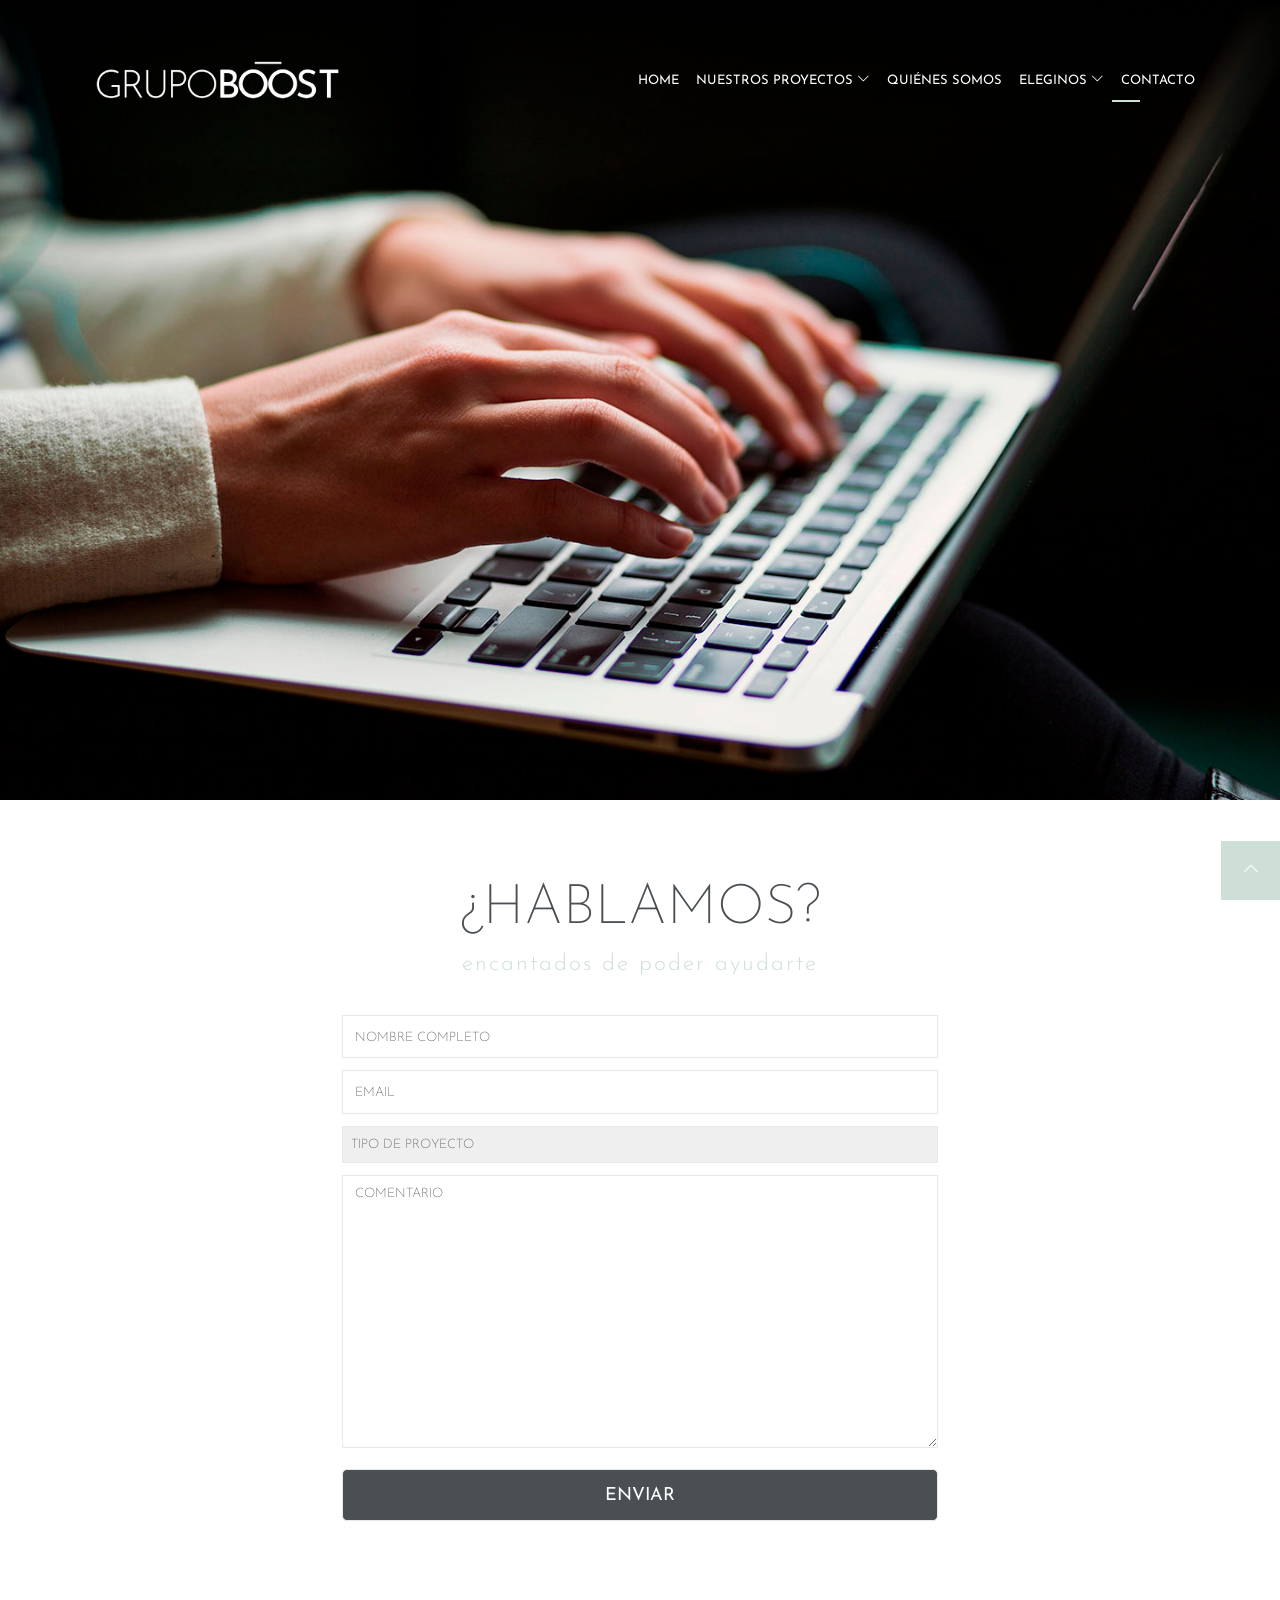
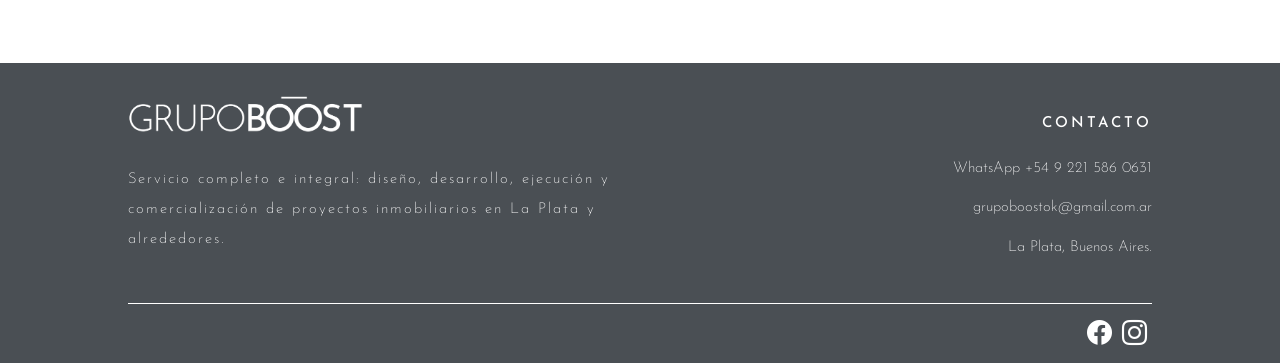
<file: html/contacto.html>
<!DOCTYPE html>
<html lang="en">
<head>
    <meta charset="UTF-8">
    <meta http-equiv="X-UA-Compatible" content="IE=edge">
    <meta name="viewport" content="width=device-width, initial-scale=1.0">
    <meta name="description" content="Podes contactarte con Grupo Boost a través de WhatsApp +5492215860631, por mail grupoboostok@gmail.com.ar o bien llenando nuestro formulario de contacto. ¡Estaremos encantados de poder ayudarte!.">
    <meta name="keywords" content="Desarrollos inmobiliarios en La Plata y alrededores, llave en mano La Plata City Bell, Proyectos en pozo en La Plata y alrededores, Diseño y construcción en La Plata y City Bell">
    <link rel="preconnect" href="https://fonts.googleapis.com"><!-- FONT --> 
    <link rel="preconnect" href="https://fonts.gstatic.com" crossorigin><!-- FONT --> 
    <link href="https://fonts.googleapis.com/css2?family=Josefin+Sans:wght@100;200;300;400;500;600;700&display=swap" rel="stylesheet"><!-- FONT --> 
    <link rel="shortcut icon" href="../images/favicon.png">
    <link rel="stylesheet" href="https://cdn.jsdelivr.net/npm/bootstrap-icons@1.8.1/font/bootstrap-icons.css">
    <link href="https://cdn.jsdelivr.net/npm/bootstrap@5.1.3/dist/css/bootstrap.min.css" rel="stylesheet" integrity="sha384-1BmE4kWBq78iYhFldvKuhfTAU6auU8tT94WrHftjDbrCEXSU1oBoqyl2QvZ6jIW3" crossorigin="anonymous"> <!-- BOOTSTRAP --> 
    <link rel="stylesheet" type="text/css" href="../css/style.css"><!-- CSS --> 
    <title>Contactanos - Grupo Boost</title>
</head>
<body>
    <header>
        <!--MENÚ-->
            <nav class="navbar navbar-expand-lg navbar-dark">
                <div class="container-fluid">
                    <a href="../index.html"><img src="../images/logo-boost.png" alt="Logo Grupo Boost" ></a>
                    <button class="navbar-toggler" type="button" data-bs-toggle="collapse" data-bs-target="#navbarNavDropdown" aria-controls="navbarNavDropdown" aria-expanded="false" aria-label="Toggle navigation">
                        <span class="navbar-toggler-icon"></span>
                    </button>
                    <div class="collapse navbar-collapse" id="navbarNavDropdown">
                        <ul class="navbar-nav">
                            <li class="nav-item">
                                <a class="nav-link" href="../index.html">HOME</a>
                            </li>
                            <li class="nav-item dropdown">
                                <a class="nav-link dropdown-toggle" href="#" id="navbarDropdownMenuLink" role="button" data-bs-toggle="dropdown" aria-expanded="false">
                                NUESTROS PROYECTOS <i class="bi bi-chevron-down"></i>
                                </a>
                                <ul class="dropdown-menu" aria-labelledby="navbarDropdownMenuLink">
                                    <li><a class="dropdown-item" href="proyectos.html">VER TODOS</a></li>
                                    <li><a class="dropdown-item" href="garden.html">GARDEN 941</a></li>
                                    <li><a class="dropdown-item" href="gorina.html">CASA GORINA</a></li>
                                    <li><a class="dropdown-item" href="gardel.html">CASA GARDEL</a></li>
                                </ul>
                            </li>
                            <li class="nav-item">
                                <a class="nav-link" href="quienessomos.html">QUIÉNES SOMOS</a>
                            </li>
                            <li class="nav-item dropdown">
                                <a class="nav-link dropdown-toggle" href="#" id="navbarDropdownMenuLink" role="button" data-bs-toggle="dropdown" aria-expanded="false">
                                ELEGINOS <i class="bi bi-chevron-down"></i>
                                </a>
                                <ul class="dropdown-menu" aria-labelledby="navbarDropdownMenuLink">
                                    <li><a class="dropdown-item" href="pozo.html">PROYECTOS EN POZO</a></li>
                                    <li><a class="dropdown-item" href="llavemano.html">LLAVE EN MANO</a></li>
                                </ul>
                            </li>
                            <li class="nav-item">
                                <a class="nav-link active" aria-current="page" href="contacto.html">CONTACTO</a>
                            </li>
                        </ul>
                    </div>
                </div>
            </nav>    
    </header>
<!--IMAGEN-->
        <section class="imagenprincipal">
            <img src="../images/contacto.png" alt="Grupo Boost - Contactanos">
        </section>
    <main>
<!--TÍTULO-->
        <section class="titulo"> 
            <h1>¿HABLAMOS?</h1>
        </section>
<!--FORMULARIO-->  
        <section class="formulario">
            <h3>encantados de poder ayudarte</h3>
            <form action="" method="post">
                    <input type="text" name="nombreCompleto" id="nombreCompleto" placeholder="NOMBRE COMPLETO" required>
                    <input type="email" name="email" id="email" placeholder="EMAIL" required>
                    <select name="proyecto">
                        <option disabled selected>TIPO DE PROYECTO</option>
                        <option value="value1">EN POZO</option>
                        <option value="value2">LLAVE EN MANO</option>
                    </select>   
                    <textarea name="comentario" id="comentario" cols="30" rows="10" placeholder="COMENTARIO"></textarea>
                    <input class="boton__form" type="submit" value="ENVIAR">
                </form>
        </section>
    </main>
<!--FOOTER--> 
    <footer>
        <div class="footer__contenedor">
            <div class="logo">
                <a href="../index.html"><img src="../images/logo-boost.png" alt="Logo Grupo Boost" ></a>
                <p class="logoTexto">Servicio completo e integral: diseño, desarrollo, ejecución y comercialización de proyectos inmobiliarios en La Plata y alrededores.</p>
            </div>
            <div class="contacto">
                    <h5>CONTACTO</h5>   
                    <p>WhatsApp +54 9 221 586 0631</p>
                    <p>grupoboostok@gmail.com.ar</p>
                    <p>La Plata, Buenos Aires.</p>
            </div>
        </div>    
        <div class="redes">
            <a href="https://www.facebook.com/grupoboostok" target="blank_"><i class="icono bi bi-facebook"></i></a> 
            <a href="https://www.instagram.com/grupoboost/" target="blank_"><i class="icono bi bi-instagram"></i></a> 
        </div>
        <div id="arriba">
            <a href="#top" title="Ir arriba"><i class="bi bi-chevron-up"></i></a>
        </div>
    </footer>
<script src="https://cdn.jsdelivr.net/npm/bootstrap@5.1.3/dist/js/bootstrap.bundle.min.js" integrity="sha384-ka7Sk0Gln4gmtz2MlQnikT1wXgYsOg+OMhuP+IlRH9sENBO0LRn5q+8nbTov4+1p" crossorigin="anonymous"></script> <!-- BOOTSTRAP -->     
</body>
</html>
</file>
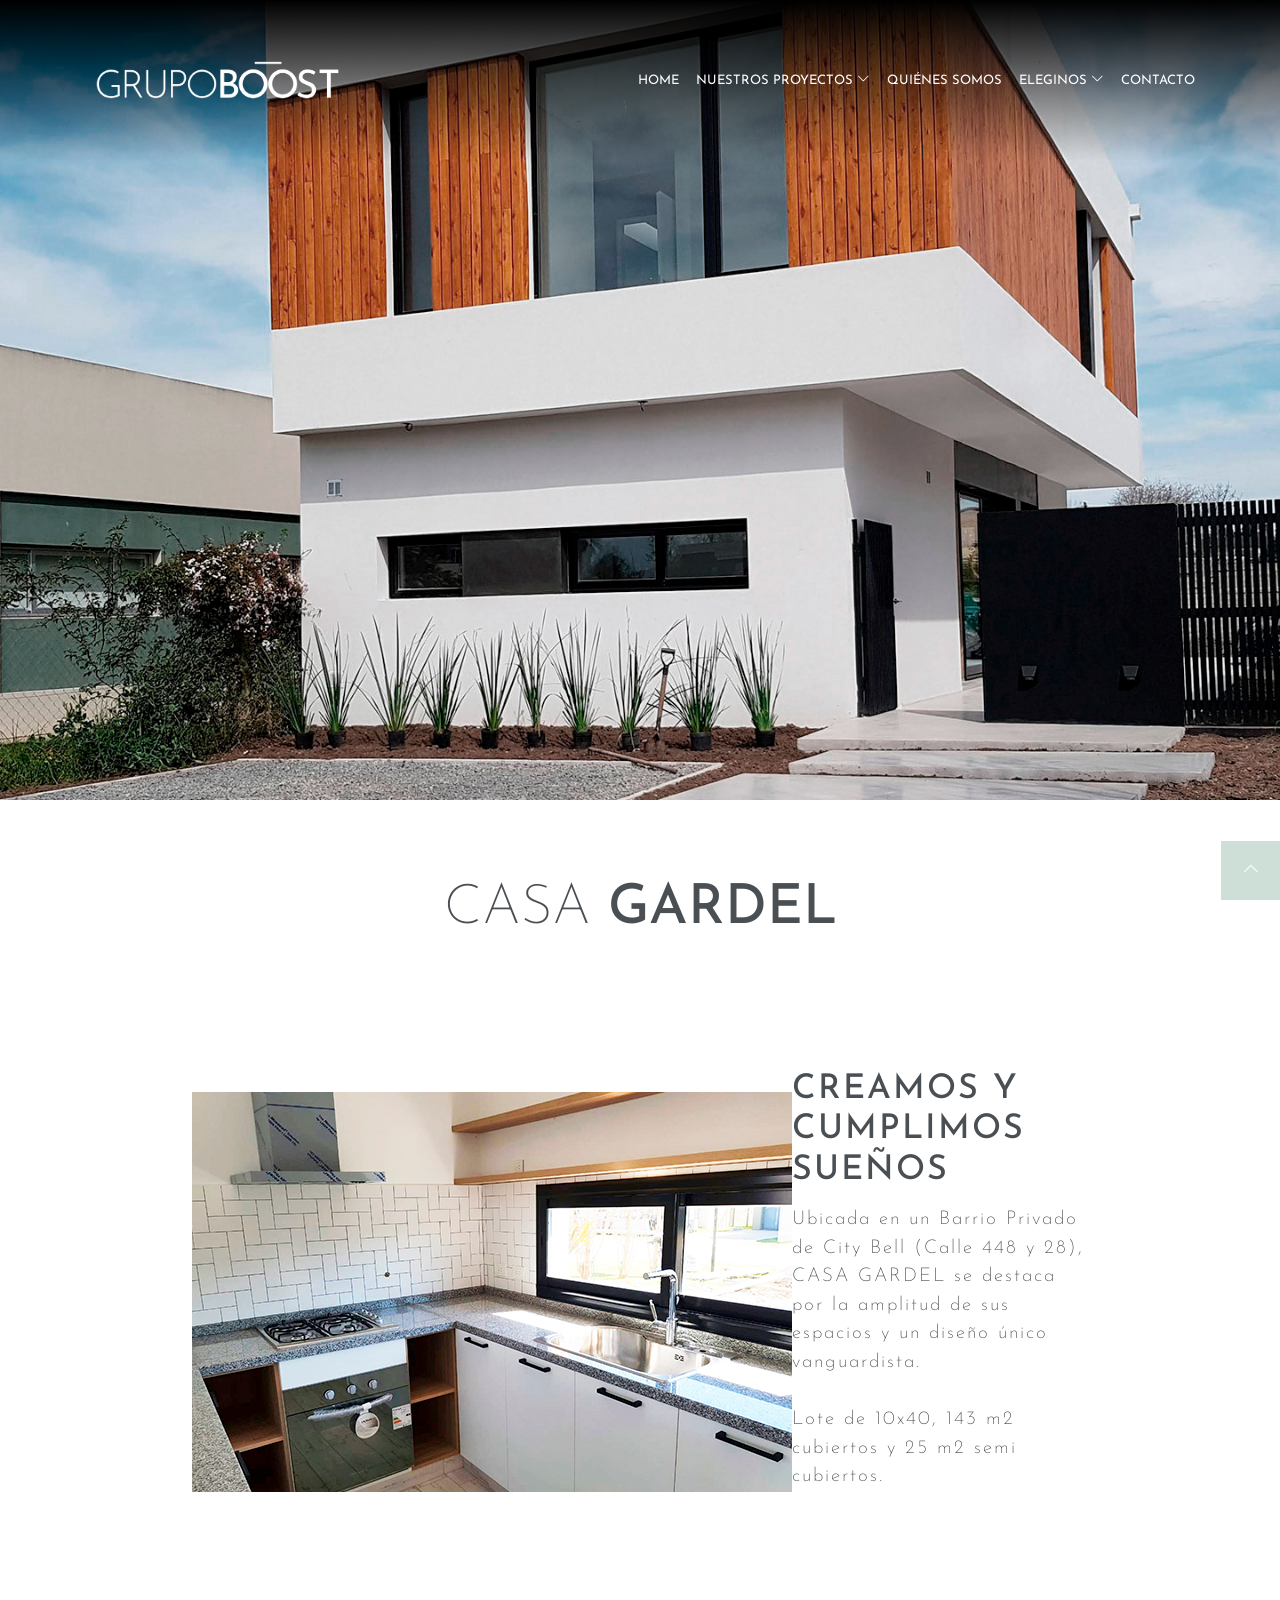
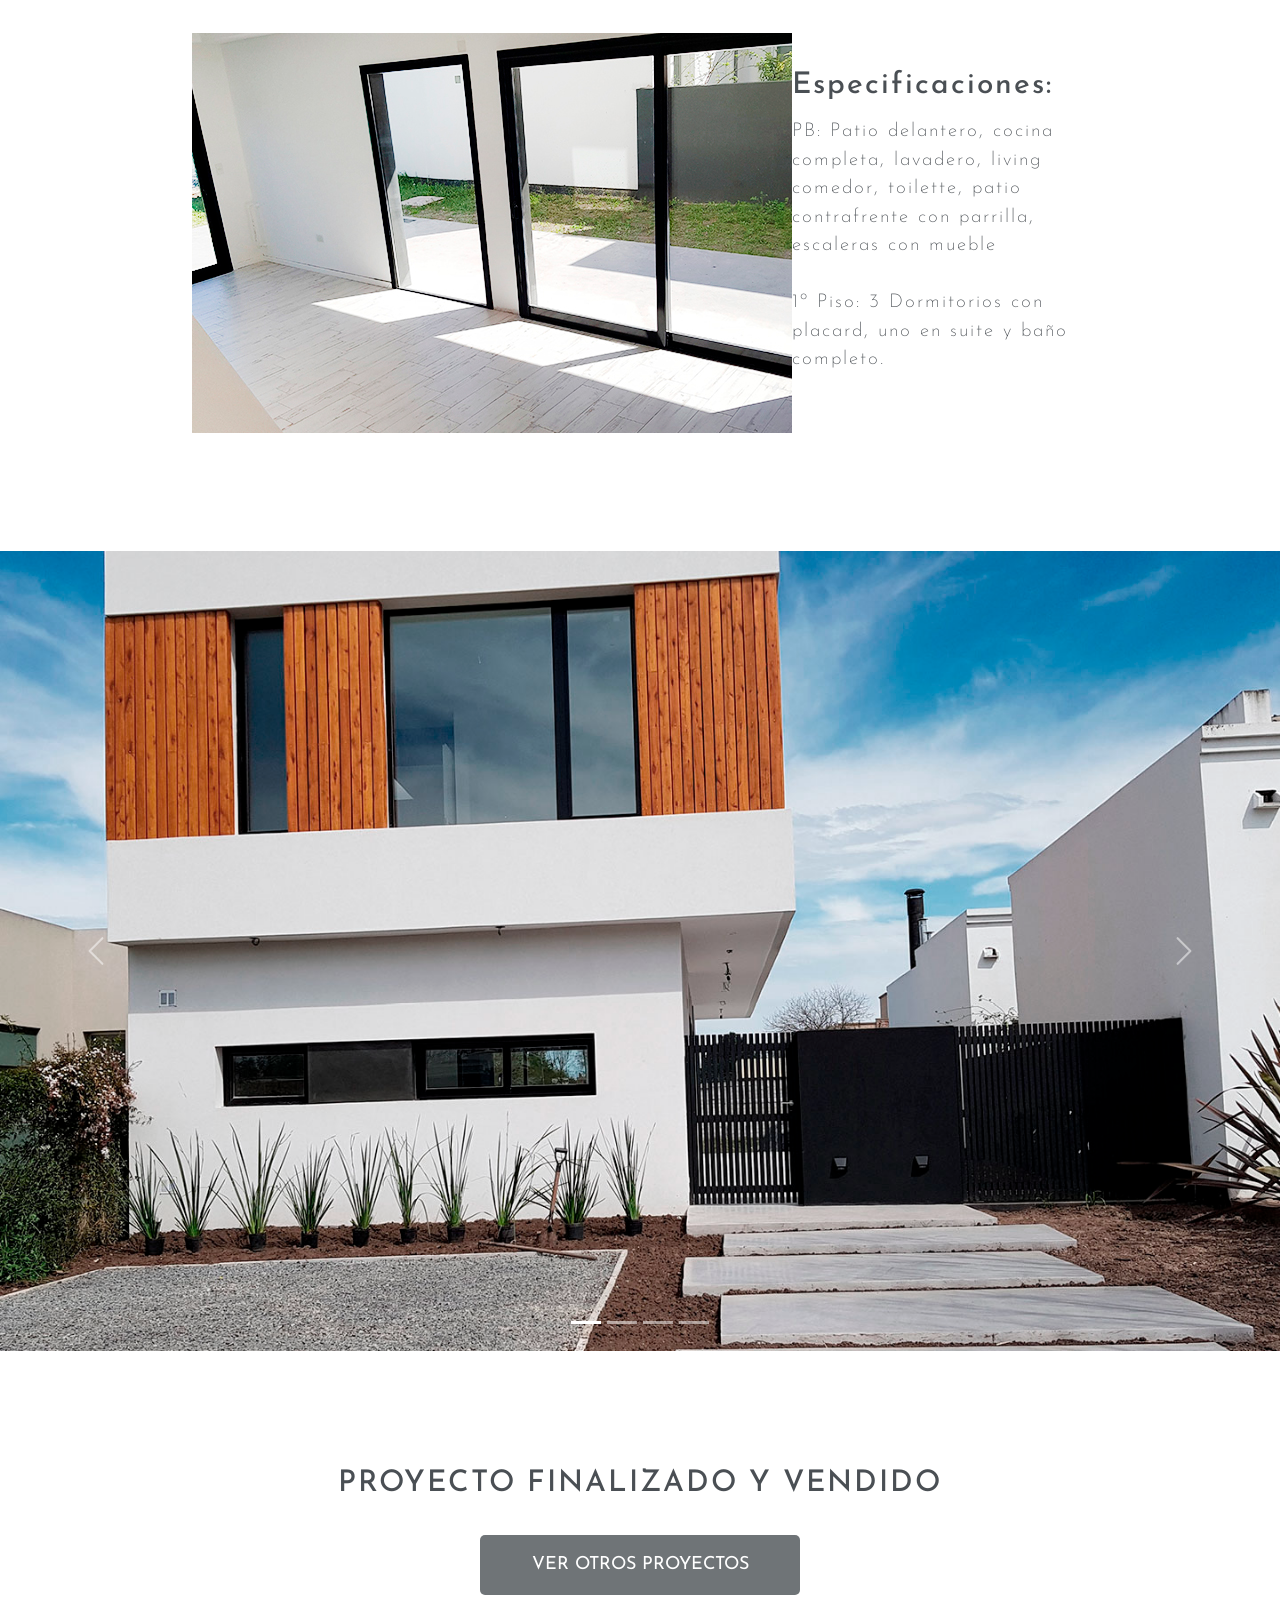
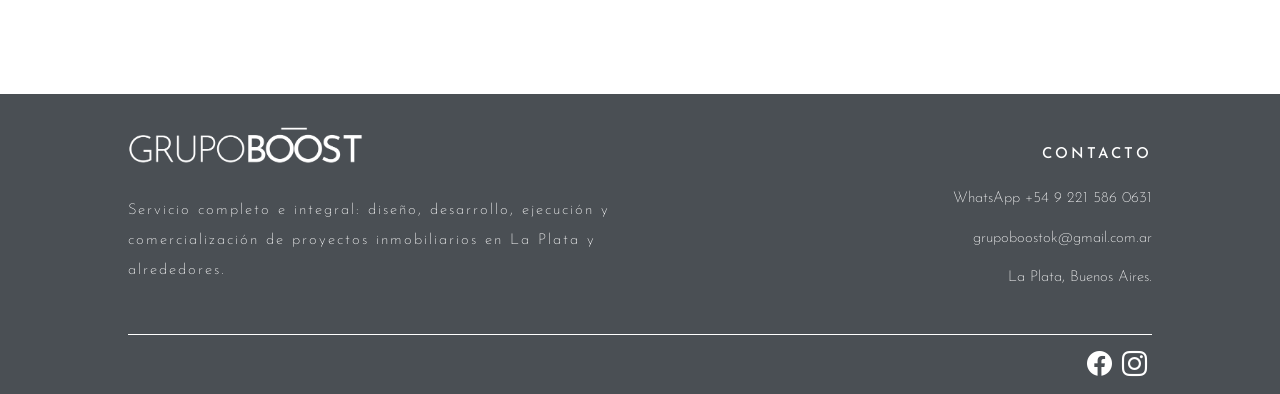
<file: html/gardel.html>
<!DOCTYPE html>
<html lang="en">
<head>
    <meta charset="UTF-8">
    <meta http-equiv="X-UA-Compatible" content="IE=edge">
    <meta name="viewport" content="width=device-width, initial-scale=1.0">
    <meta name="description" content="Casa Gardel se encuentra ubicada en un Barrio Privado de City Bell, en calle 448 y 28. Se destaca por la amplitud de sus espacios y un diseño único vanguardista. Proyecto finalizado y vendido.">
    <meta name="keywords" content="Casa en venta City Bell, Desarrollo Inmobiliario City Bell, Proyectos en La Plata y alrededores, Venta de casas en City Bell, Oportunidades en venta City Bell">
    <link rel="preconnect" href="https://fonts.googleapis.com"><!-- FONT --> 
    <link rel="preconnect" href="https://fonts.gstatic.com" crossorigin><!-- FONT --> 
    <link href="https://fonts.googleapis.com/css2?family=Josefin+Sans:wght@100;200;300;400;500;600;700&display=swap" rel="stylesheet"><!-- FONT --> 
    <link rel="shortcut icon" href="../images/favicon.png">
    <link rel="stylesheet" href="https://cdn.jsdelivr.net/npm/bootstrap-icons@1.8.1/font/bootstrap-icons.css">
    <link href="https://cdn.jsdelivr.net/npm/bootstrap@5.1.3/dist/css/bootstrap.min.css" rel="stylesheet" integrity="sha384-1BmE4kWBq78iYhFldvKuhfTAU6auU8tT94WrHftjDbrCEXSU1oBoqyl2QvZ6jIW3" crossorigin="anonymous"> <!-- BOOTSTRAP --> 
    <link rel="stylesheet" type="text/css" href="../css/style.css"><!-- CSS --> 
    <title>Casa Gardel - Grupo Boost</title>
</head>
<body>
    <header>
        <!--MENÚ-->
            <nav class="navbar navbar-expand-lg navbar-dark">
                <div class="container-fluid">
                    <a href="../index.html"><img src="../images/logo-boost.png" alt="Logo Grupo Boost" ></a>
                    <button class="navbar-toggler" type="button" data-bs-toggle="collapse" data-bs-target="#navbarNavDropdown" aria-controls="navbarNavDropdown" aria-expanded="false" aria-label="Toggle navigation">
                        <span class="navbar-toggler-icon"></span>
                    </button>
                    <div class="collapse navbar-collapse" id="navbarNavDropdown">
                        <ul class="navbar-nav">
                            <li class="nav-item">
                                <a class="nav-link" href="../index.html">HOME</a>
                            </li>
                            <li class="nav-item dropdown">
                                <a class="nav-link dropdown-toggle" href="#" id="navbarDropdownMenuLink" role="button" data-bs-toggle="dropdown" aria-expanded="false">
                                NUESTROS PROYECTOS <i class="bi bi-chevron-down"></i>
                                </a>
                                <ul class="dropdown-menu" aria-labelledby="navbarDropdownMenuLink">
                                    <li><a class="dropdown-item" href="proyectos.html">VER TODOS</a></li>
                                    <li><a class="dropdown-item" href="garden.html">GARDEN 941</a></li>
                                    <li><a class="dropdown-item" href="gorina.html">CASA GORINA</a></li>
                                    <li><a class="dropdown-item" href="gardel.html">CASA GARDEL</a></li>
                                </ul>
                            </li>
                            <li class="nav-item">
                                <a class="nav-link" href="quienessomos.html">QUIÉNES SOMOS</a>
                            </li>
                            <li class="nav-item dropdown">
                                <a class="nav-link dropdown-toggle" href="#" id="navbarDropdownMenuLink" role="button" data-bs-toggle="dropdown" aria-expanded="false">
                                ELEGINOS <i class="bi bi-chevron-down"></i>
                                </a>
                                <ul class="dropdown-menu" aria-labelledby="navbarDropdownMenuLink">
                                    <li><a class="dropdown-item" href="pozo.html">PROYECTOS EN POZO</a></li>
                                    <li><a class="dropdown-item" href="llavemano.html">LLAVE EN MANO</a></li>
                                </ul>
                            </li>
                            <li class="nav-item">
                                <a class="nav-link" href="contacto.html">CONTACTO</a>
                            </li>
                        </ul>
                    </div>
                </div>
            </nav>    
    </header>
    <main>
<!--IMAGEN-->
        <section class="imagenprincipal">
            <img src="../images/gardel-principal.png" alt="Grupo Boost - CASA GARDEL - VENDIDA">
        </section>
<!--TÍTULO-->
        <section class="titulo"> 
            <h1>CASA <span class="negrita">GARDEL</span></h1>
        </section>
<!--INFORMACIÓN-->         
        <section class="proyectos__contenedor">
            <section class="proyecto__contenido"> 
                <img src="../images/gardel1.png" alt="Grupo Boost - CASA GARDEL - VENDIDA">
                <div class="proyectosinside__informacion">
                    <h2>CREAMOS Y CUMPLIMOS SUEÑOS</h2>
                    <p>Ubicada en un Barrio Privado de City Bell (Calle 448 y 28), CASA GARDEL se destaca por la amplitud de sus espacios y un diseño único vanguardista.</p>
                    <p>Lote de 10x40, 143 m2 cubiertos y 25 m2 semi cubiertos.</p>
                </div>
            </section>
            <section class="proyecto__contenido"> 
                <img src="../images/gardel2.png" alt="Grupo Boost - CASA GARDEL - VENDIDA">
                <div class="proyectosinside__informacion">
                    <h3>Especificaciones:</h3>
                    <p>PB: Patio delantero, cocina completa, lavadero, living comedor, toilette, patio contrafrente con parrilla, escaleras con mueble</p>
                    <p>1º Piso: 3 Dormitorios con placard, uno en suite y baño completo.</p>
                </div>
            </section>
        </section>
<!--SLIDER-->   
        <div id="carouselExampleIndicators" class="carousel slide" data-bs-ride="carousel">
            <div class="carousel-indicators">
            <button type="button" data-bs-target="#carouselExampleIndicators" data-bs-slide-to="0" class="active" aria-current="true" aria-label="Slide 1"></button>
            <button type="button" data-bs-target="#carouselExampleIndicators" data-bs-slide-to="1" aria-label="Slide 2"></button>
            <button type="button" data-bs-target="#carouselExampleIndicators" data-bs-slide-to="2" aria-label="Slide 3"></button>
            <button type="button" data-bs-target="#carouselExampleIndicators" data-bs-slide-to="3" aria-label="Slide 4"></button>
            </div>
            <div class="carousel-inner">
                <div class="carousel-item active">
                    <img src="../images/gardel-slider-1.png" class="d-block w-100" alt="Casa Gardel Slider 1 - Vendida">
                </div>
                <div class="carousel-item">
                    <img src="../images/gardel-slider-2.png" class="d-block w-100" alt="Casa Gardel Slider 2 - Vendida">
                </div>
                <div class="carousel-item">
                    <img src="../images/gardel-slider-3.png" class="d-block w-100" alt="Casa Gardel Slider 3 - Vendida">
                </div>
                <div class="carousel-item">
                    <img src="../images/gardel-slider-4.png" class="d-block w-100" alt="Casa Gardel Slider 4 - Vendida">
                </div>
            </div>
            <button class="carousel-control-prev" type="button" data-bs-target="#carouselExampleIndicators" data-bs-slide="prev">
                <span class="carousel-control-prev-icon" aria-hidden="true"></span>
                <span class="visually-hidden">Previous</span>
            </button>
            <button class="carousel-control-next" type="button" data-bs-target="#carouselExampleIndicators" data-bs-slide="next">
                <span class="carousel-control-next-icon" aria-hidden="true"></span>
                <span class="visually-hidden">Next</span>
            </button>
        </div> 
        <section class="venta">
            <h3>PROYECTO FINALIZADO Y VENDIDO</h3>
            <a class="boton__Proyectos" href="../html/proyectos.html">VER OTROS PROYECTOS</a>
        </section> 
    </main>

<!--FOOTER--> 
    <footer>
        <div class="footer__contenedor">
            <div class="logo">
                <a href="../index.html"><img src="../images/logo-boost.png" alt="Logo Grupo Boost" ></a>
                <p class="logoTexto">Servicio completo e integral: diseño, desarrollo, ejecución y comercialización de proyectos inmobiliarios en La Plata y alrededores.</p>
            </div>
            <div class="contacto">
                    <h5>CONTACTO</h5>   
                    <p>WhatsApp +54 9 221 586 0631</p>
                    <p>grupoboostok@gmail.com.ar</p>
                    <p>La Plata, Buenos Aires.</p>
            </div>
        </div>    
        <div class="redes">
            <a href="https://www.facebook.com/grupoboostok" target="blank_"><i class="icono bi bi-facebook"></i></a> 
            <a href="https://www.instagram.com/grupoboost/" target="blank_"><i class="icono bi bi-instagram"></i></a>  
        </div>
        <div id="arriba">
            <a href="#top" title="Ir arriba"><i class="bi bi-chevron-up"></i></a>
        </div>
    </footer>
<script src="https://cdn.jsdelivr.net/npm/bootstrap@5.1.3/dist/js/bootstrap.bundle.min.js" integrity="sha384-ka7Sk0Gln4gmtz2MlQnikT1wXgYsOg+OMhuP+IlRH9sENBO0LRn5q+8nbTov4+1p" crossorigin="anonymous"></script> <!-- BOOTSTRAP -->     
</body>
</html>
</file>
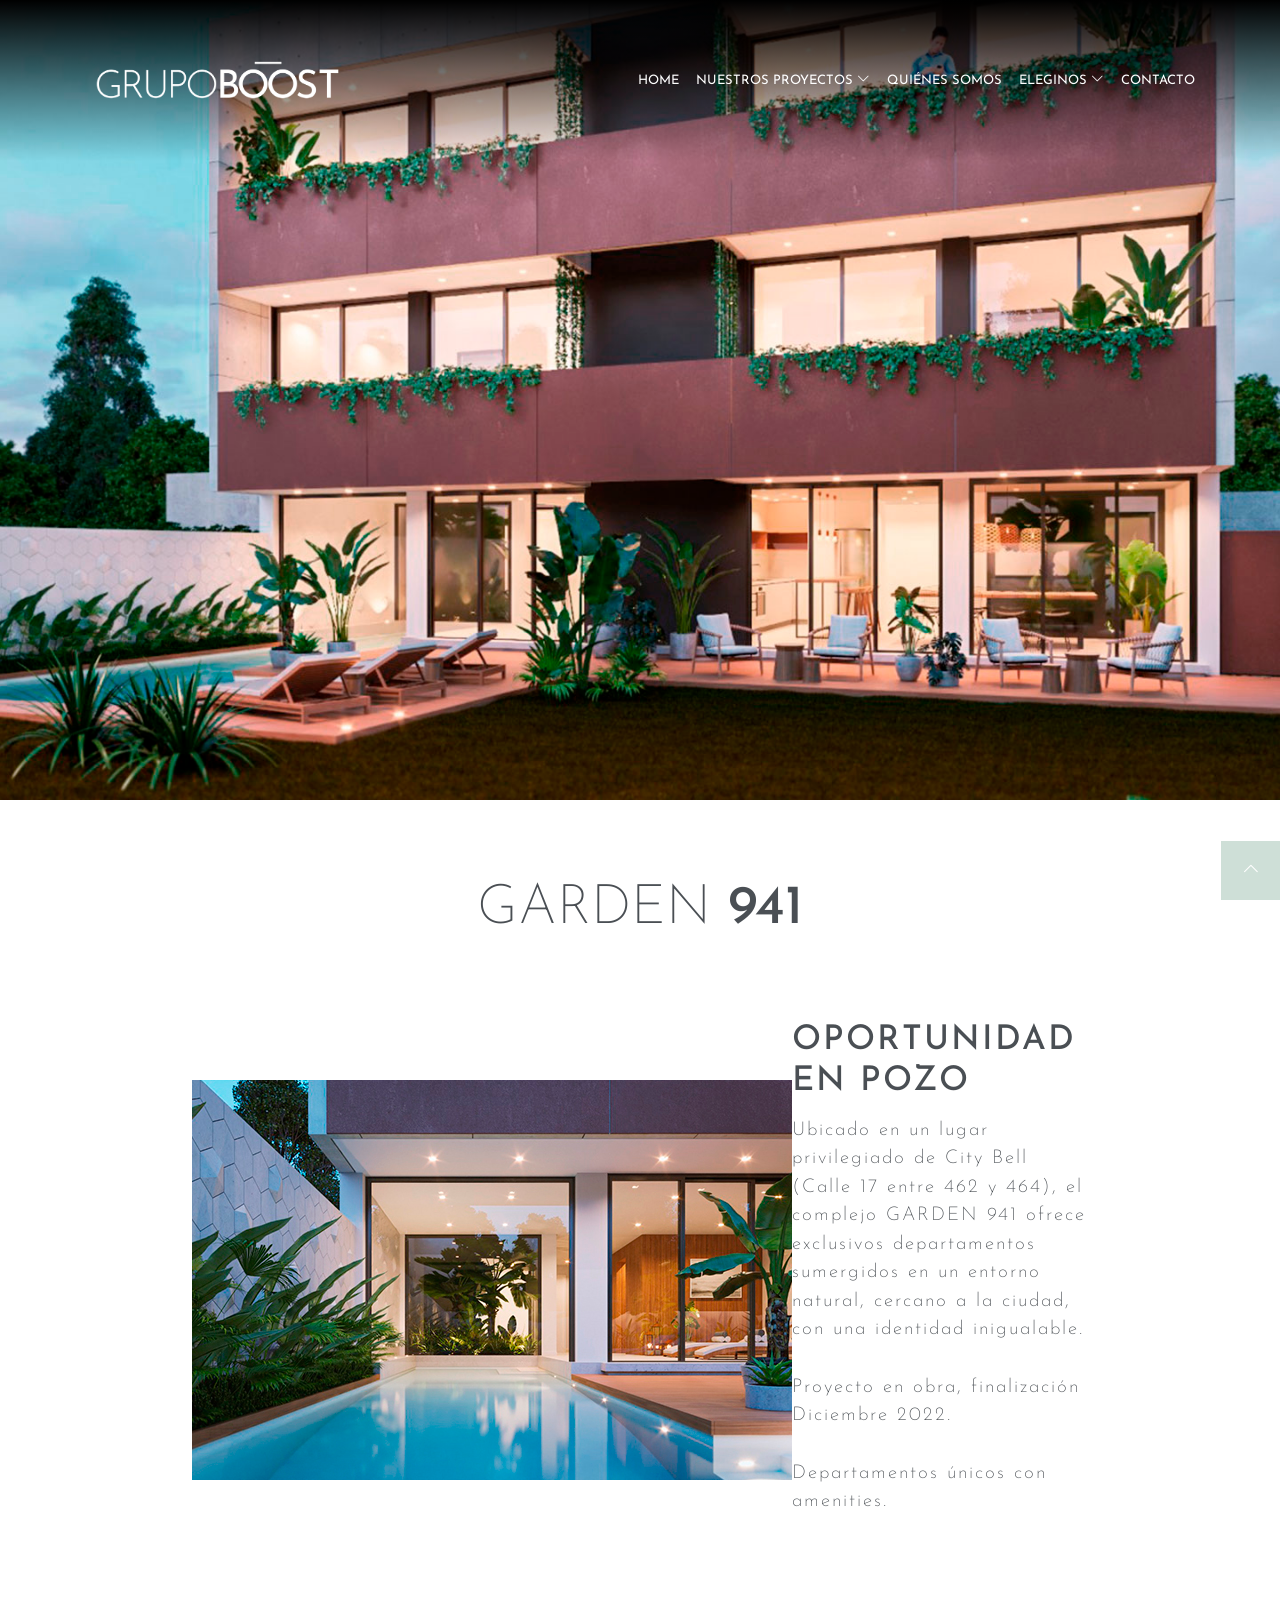
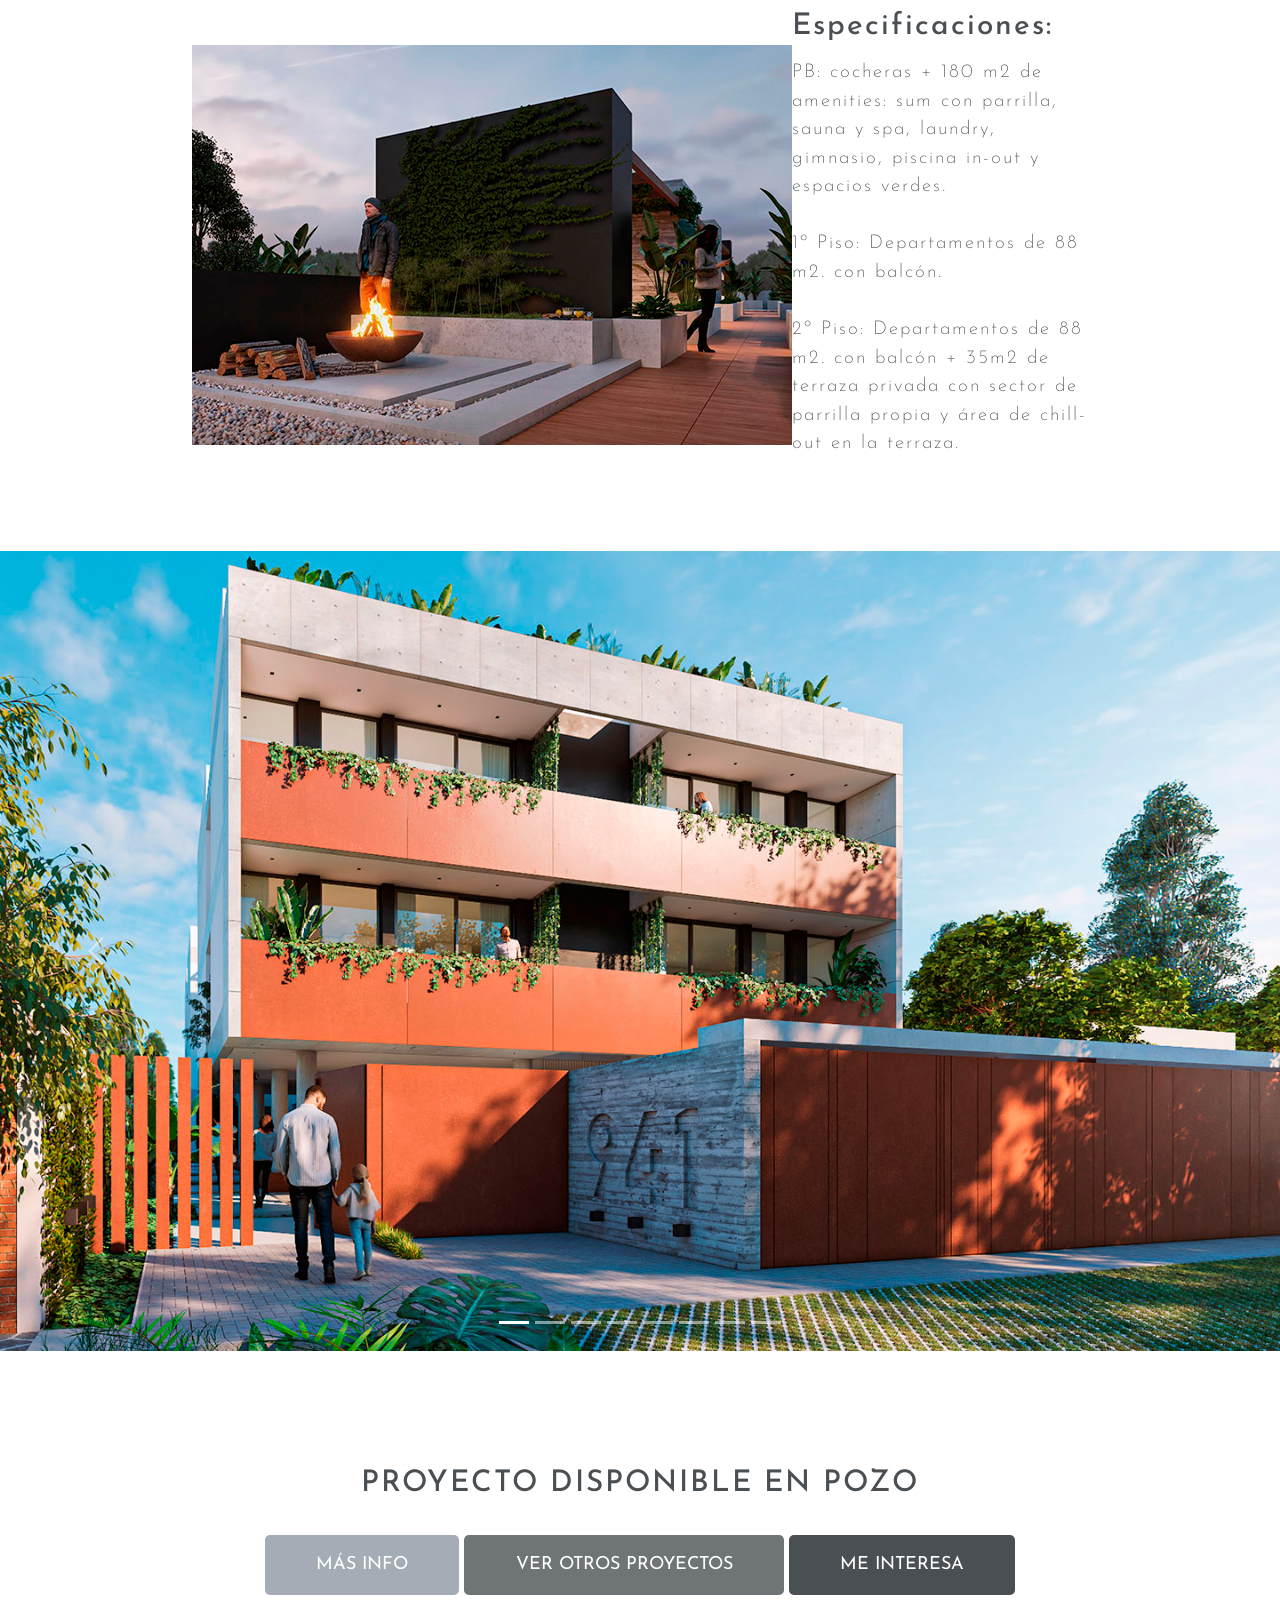
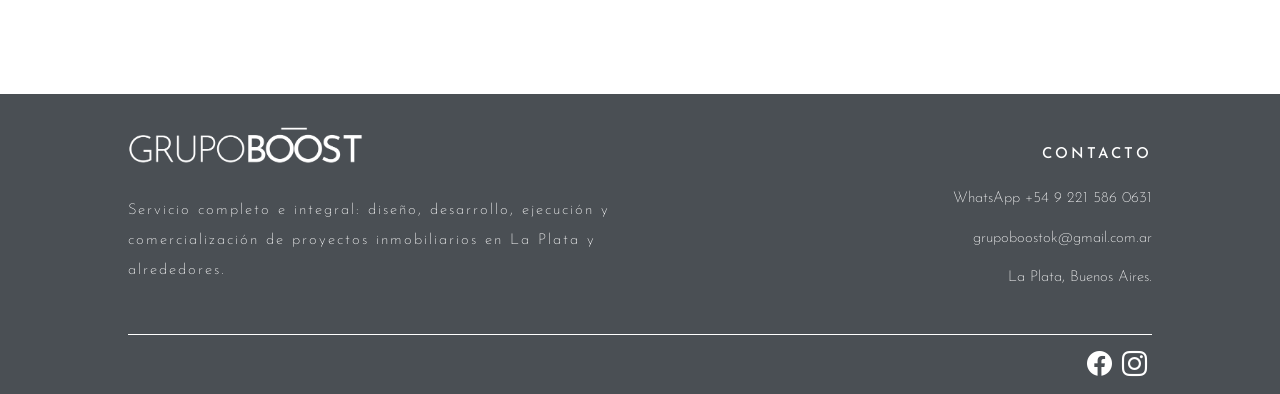
<file: html/garden.html>
<!DOCTYPE html>
<html lang="en">
<head>
    <meta charset="UTF-8">
    <meta http-equiv="X-UA-Compatible" content="IE=edge">
    <meta name="viewport" content="width=device-width, initial-scale=1.0">
    <meta name="description" content="Garden 941 es un complejo ubicado en un lugar privilegiado de City Bell (Calle 17 entre 462 y 464) que ofrece exclusivos departamentos con amenities sumergidos en un entorno natural, cercano a la ciudad, con una identidad inigualable. Proyecto en obra, finalización Diciembre 2022.">
    <meta name="keywords" content="Departamentos exclusivos City Bell, Desarrollo Inmobiliario City Bell, Proyectos en La Plata y alrededores, Venta de departamentos en City Bell, Oportunidades en pozo City Bell, Departamentos en pozo City Bell, Departamentos en pozo La Plata, Proyectos en pozo en La Plata City Bell y alrededores, Venta en pozo City Bell">
    <link rel="preconnect" href="https://fonts.googleapis.com"><!-- FONT --> 
    <link rel="preconnect" href="https://fonts.gstatic.com" crossorigin><!-- FONT --> 
    <link href="https://fonts.googleapis.com/css2?family=Josefin+Sans:wght@100;200;300;400;500;600;700&display=swap" rel="stylesheet"><!-- FONT --> 
    <link rel="shortcut icon" href="../images/favicon.png">
    <link rel="stylesheet" href="https://cdn.jsdelivr.net/npm/bootstrap-icons@1.8.1/font/bootstrap-icons.css">
    <link href="https://cdn.jsdelivr.net/npm/bootstrap@5.1.3/dist/css/bootstrap.min.css" rel="stylesheet" integrity="sha384-1BmE4kWBq78iYhFldvKuhfTAU6auU8tT94WrHftjDbrCEXSU1oBoqyl2QvZ6jIW3" crossorigin="anonymous"> <!-- BOOTSTRAP --> 
    <link rel="stylesheet" type="text/css" href="../css/style.css"><!-- CSS --> 
    <title>Garden 941 - Grupo Boost</title>
</head>
<body>
    <header>
        <!--MENÚ-->
            <nav class="navbar navbar-expand-lg navbar-dark">
                <div class="container-fluid">
                    <a href="../index.html"><img src="../images/logo-boost.png" alt="Logo Grupo Boost" ></a>
                    <button class="navbar-toggler" type="button" data-bs-toggle="collapse" data-bs-target="#navbarNavDropdown" aria-controls="navbarNavDropdown" aria-expanded="false" aria-label="Toggle navigation">
                        <span class="navbar-toggler-icon"></span>
                    </button>
                    <div class="collapse navbar-collapse" id="navbarNavDropdown">
                        <ul class="navbar-nav">
                            <li class="nav-item">
                                <a class="nav-link" href="../index.html">HOME</a>
                            </li>
                            <li class="nav-item dropdown">
                                <a class="nav-link dropdown-toggle" href="#" id="navbarDropdownMenuLink" role="button" data-bs-toggle="dropdown" aria-expanded="false">
                                NUESTROS PROYECTOS <i class="bi bi-chevron-down"></i>
                                </a>
                                <ul class="dropdown-menu" aria-labelledby="navbarDropdownMenuLink">
                                    <li><a class="dropdown-item" href="proyectos.html">VER TODOS</a></li>
                                    <li><a class="dropdown-item" href="garden.html">GARDEN 941</a></li>
                                    <li><a class="dropdown-item" href="gorina.html">CASA GORINA</a></li>
                                    <li><a class="dropdown-item" href="gardel.html">CASA GARDEL</a></li>
                                </ul>
                            </li>
                            <li class="nav-item">
                                <a class="nav-link" href="quienessomos.html">QUIÉNES SOMOS</a>
                            </li>
                            <li class="nav-item dropdown">
                                <a class="nav-link dropdown-toggle" href="#" id="navbarDropdownMenuLink" role="button" data-bs-toggle="dropdown" aria-expanded="false">
                                ELEGINOS <i class="bi bi-chevron-down"></i>
                                </a>
                                <ul class="dropdown-menu" aria-labelledby="navbarDropdownMenuLink">
                                    <li><a class="dropdown-item" href="pozo.html">PROYECTOS EN POZO</a></li>
                                    <li><a class="dropdown-item" href="llavemano.html">LLAVE EN MANO</a></li>
                                </ul>
                            </li>
                            <li class="nav-item">
                                <a class="nav-link" href="contacto.html">CONTACTO</a>
                            </li>
                        </ul>
                    </div>
                </div>
            </nav>    
    </header>
    <main>
<!--IMAGEN-->
        <section class="imagenprincipal">
            <img src="../images/garden-principal.png" alt="Grupo Boost - GARDEN 941">
        </section>
<!--TÍTULO-->
        <section class="titulo"> 
            <h1>GARDEN <span class="negrita">941</span></h1>
        </section>
<!--INFORMACIÓN-->         
        <section class="proyectos__contenedor">
            <section class="proyecto__contenido"> 
                <img src="../images/garden1.png" alt="Grupo Boost - GARDEN 941">
                <div class="proyectosinside__informacion">
                    <h2>OPORTUNIDAD EN POZO</h2>
                    <p>Ubicado en un lugar privilegiado de City Bell (Calle 17 entre 462 y 464), el complejo GARDEN 941 ofrece exclusivos departamentos sumergidos en un entorno natural, cercano a la ciudad, con una identidad inigualable.</p>
                    <p>Proyecto en obra, finalización Diciembre 2022.</p>
                    <p>Departamentos únicos con amenities.</p>
                </div>
            </section>
            <section class="proyecto__contenido"> 
                <img src="../images/garden2.png" alt="Grupo Boost - GARDEN 941">
                <div class="proyectosinside__informacion">
                    <h3>Especificaciones:</h3>
                    <p>PB: cocheras + 180 m2 de amenities: sum con parrilla, sauna y spa, laundry, gimnasio, piscina in-out y espacios verdes.</p>
                    <p>1º Piso: Departamentos de 88 m2. con balcón.</p>
                    <p>2º Piso: Departamentos de 88 m2. con balcón + 35m2 de terraza privada con sector de parrilla propia y área de chill-out en la terraza.</p>
                </div>
            </section>
        </section>
<!--SLIDER-->   
        <div id="carouselExampleIndicators" class="carousel slide" data-bs-ride="carousel">
            <div class="carousel-indicators">
            <button type="button" data-bs-target="#carouselExampleIndicators" data-bs-slide-to="0" class="active" aria-current="true" aria-label="Slide 1"></button>
            <button type="button" data-bs-target="#carouselExampleIndicators" data-bs-slide-to="1" aria-label="Slide 2"></button>
            <button type="button" data-bs-target="#carouselExampleIndicators" data-bs-slide-to="2" aria-label="Slide 3"></button>
            <button type="button" data-bs-target="#carouselExampleIndicators" data-bs-slide-to="3" aria-label="Slide 4"></button>
            <button type="button" data-bs-target="#carouselExampleIndicators" data-bs-slide-to="4" aria-label="Slide 5"></button>
            <button type="button" data-bs-target="#carouselExampleIndicators" data-bs-slide-to="5" aria-label="Slide 6"></button>
            <button type="button" data-bs-target="#carouselExampleIndicators" data-bs-slide-to="6" aria-label="Slide 7"></button>
            <button type="button" data-bs-target="#carouselExampleIndicators" data-bs-slide-to="7" aria-label="Slide 8"></button>
            </div>
            <div class="carousel-inner">
                <div class="carousel-item active">
                    <img src="../images/garden-slider-1.png" class="d-block w-100" alt="Garden 941 Slider 1 - Proyecto en pozo">
                </div>
                <div class="carousel-item">
                    <img src="../images/garden-slider-2.png" class="d-block w-100" alt="Garden 941 Slider 2 - Proyecto en pozo">
                </div>
                <div class="carousel-item">
                    <img src="../images/garden-slider-3.png" class="d-block w-100" alt="Garden 941 Slider 3 - Proyecto en pozo">
                </div>
                <div class="carousel-item">
                    <img src="../images/garden-slider-4.png" class="d-block w-100" alt="Garden 941 Slider 4 - Proyecto en pozo">
                </div>
                <div class="carousel-item">
                    <img src="../images/garden-slider-5.png" class="d-block w-100" alt="Garden 941 Slider 5 - Proyecto en pozo">
                </div>
                <div class="carousel-item">
                    <img src="../images/garden-slider-6.png" class="d-block w-100" alt="Garden 941 Slider 6 - Proyecto en pozo">
                </div>
                <div class="carousel-item">
                    <img src="../images/garden-slider-7.png" class="d-block w-100" alt="Garden 941 Slider 7 - Proyecto en pozo">
                </div>
                <div class="carousel-item">
                    <img src="../images/garden-slider-8.png" class="d-block w-100" alt="Garden 941 Slider 8 - Proyecto en pozo">
                </div>
            </div>
            <button class="carousel-control-prev" type="button" data-bs-target="#carouselExampleIndicators" data-bs-slide="prev">
                <span class="carousel-control-prev-icon" aria-hidden="true"></span>
                <span class="visually-hidden">Previous</span>
            </button>
            <button class="carousel-control-next" type="button" data-bs-target="#carouselExampleIndicators" data-bs-slide="next">
                <span class="carousel-control-next-icon" aria-hidden="true"></span>
                <span class="visually-hidden">Next</span>
            </button>
        </div>
        <section class="venta">
            <h3>PROYECTO DISPONIBLE EN POZO</h3>
            <a class="boton__Info" href="https://issuu.com/gianinasoloa/docs/boost-garden941-folleto-revista/1?ff" target="blank_">MÁS INFO</a>
            <a class="boton__Proyectos" href="../html/proyectos.html">VER OTROS PROYECTOS</a>
            <a class="boton" href="https://wa.me/542215860631" target="blank_">ME INTERESA</a>
        </section>
    </main>
<!--FOOTER--> 
    <footer>
        <div class="footer__contenedor">
            <div class="logo">
                <a href="../index.html"><img src="../images/logo-boost.png" alt="Logo Grupo Boost" ></a>
                <p class="logoTexto">Servicio completo e integral: diseño, desarrollo, ejecución y comercialización de proyectos inmobiliarios en La Plata y alrededores.</p>
            </div>
            <div class="contacto">
                    <h5>CONTACTO</h5>   
                    <p>WhatsApp +54 9 221 586 0631</p>
                    <p>grupoboostok@gmail.com.ar</p>
                    <p>La Plata, Buenos Aires.</p>
            </div>
        </div>    
        <div class="redes">
            <a href="https://www.facebook.com/grupoboostok" target="blank_"><i class="icono bi bi-facebook"></i></a> 
            <a href="https://www.instagram.com/grupoboost/" target="blank_"><i class="icono bi bi-instagram"></i></a> 
        </div>
        <div id="arriba">
            <a href="#top" title="Ir arriba"><i class="bi bi-chevron-up"></i></a>
        </div>
    </footer>
<script src="https://cdn.jsdelivr.net/npm/bootstrap@5.1.3/dist/js/bootstrap.bundle.min.js" integrity="sha384-ka7Sk0Gln4gmtz2MlQnikT1wXgYsOg+OMhuP+IlRH9sENBO0LRn5q+8nbTov4+1p" crossorigin="anonymous"></script> <!-- BOOTSTRAP -->     
</body>
</html>
</file>
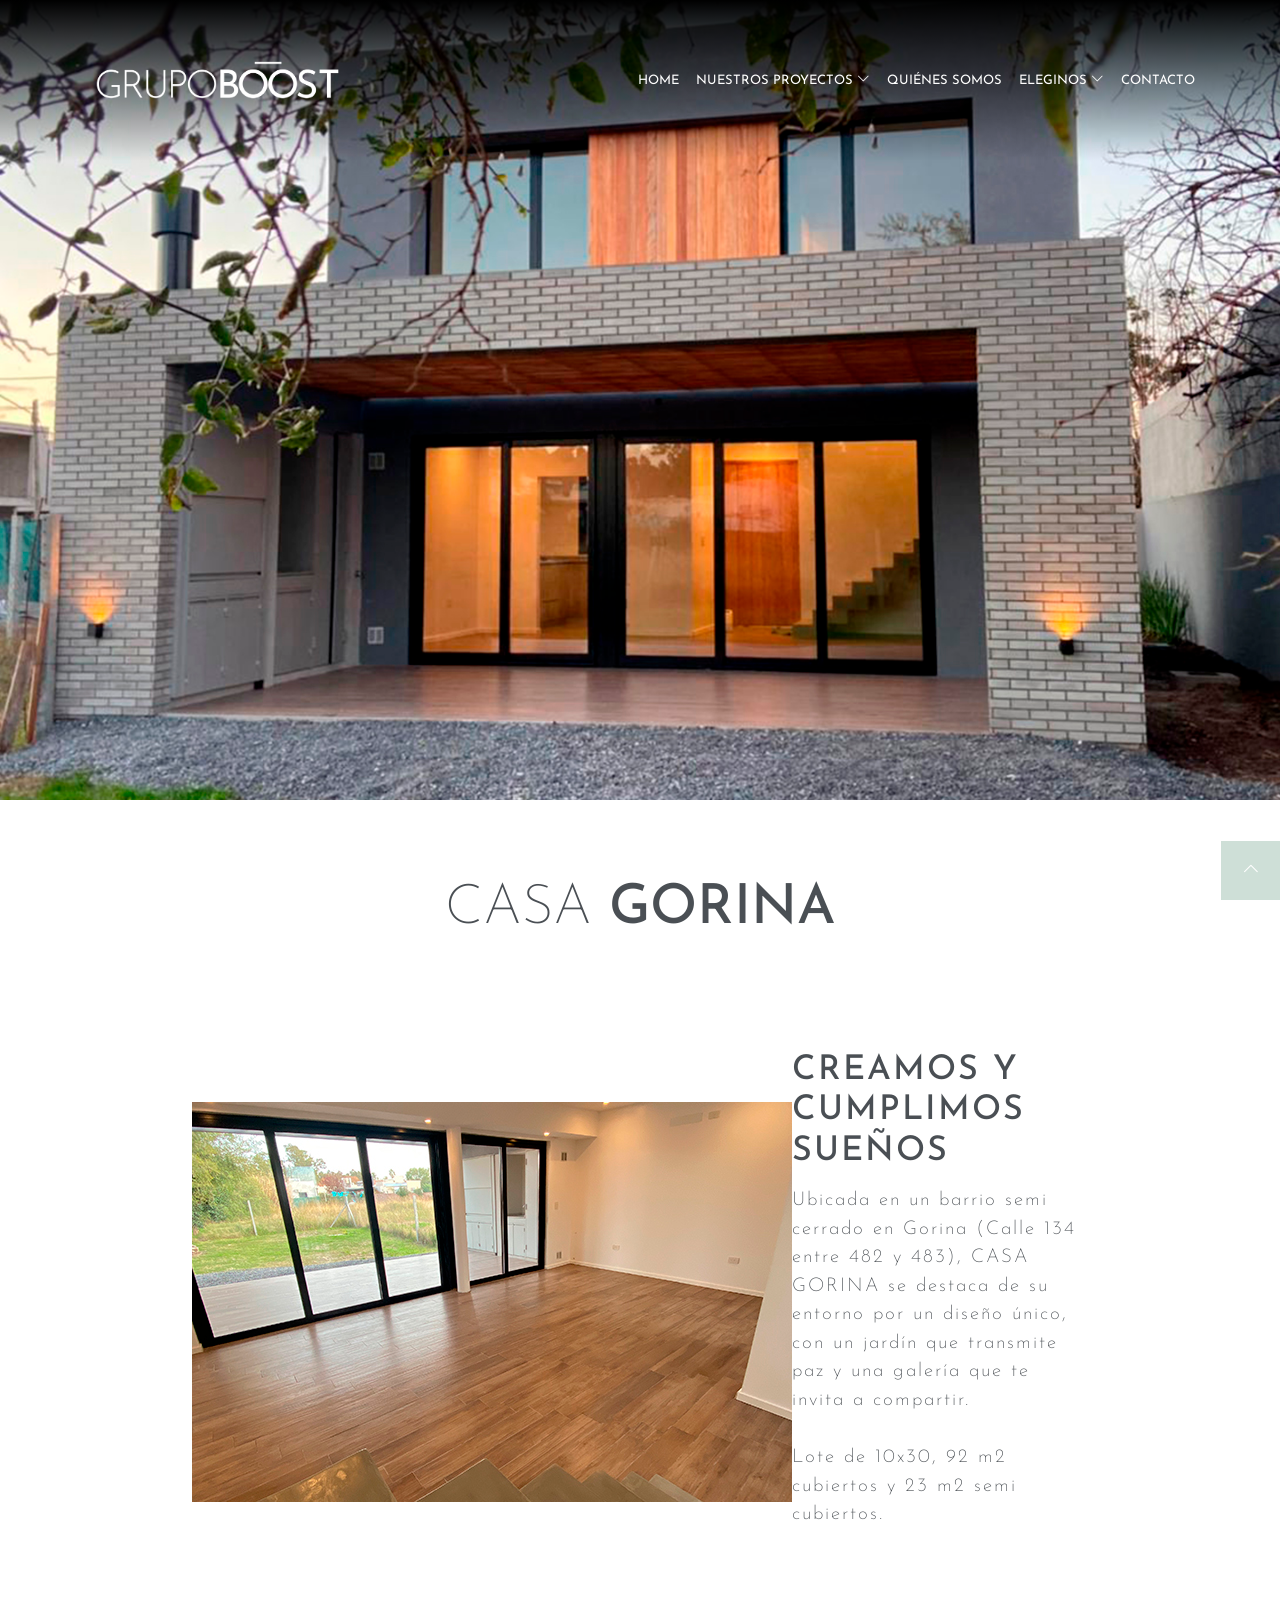
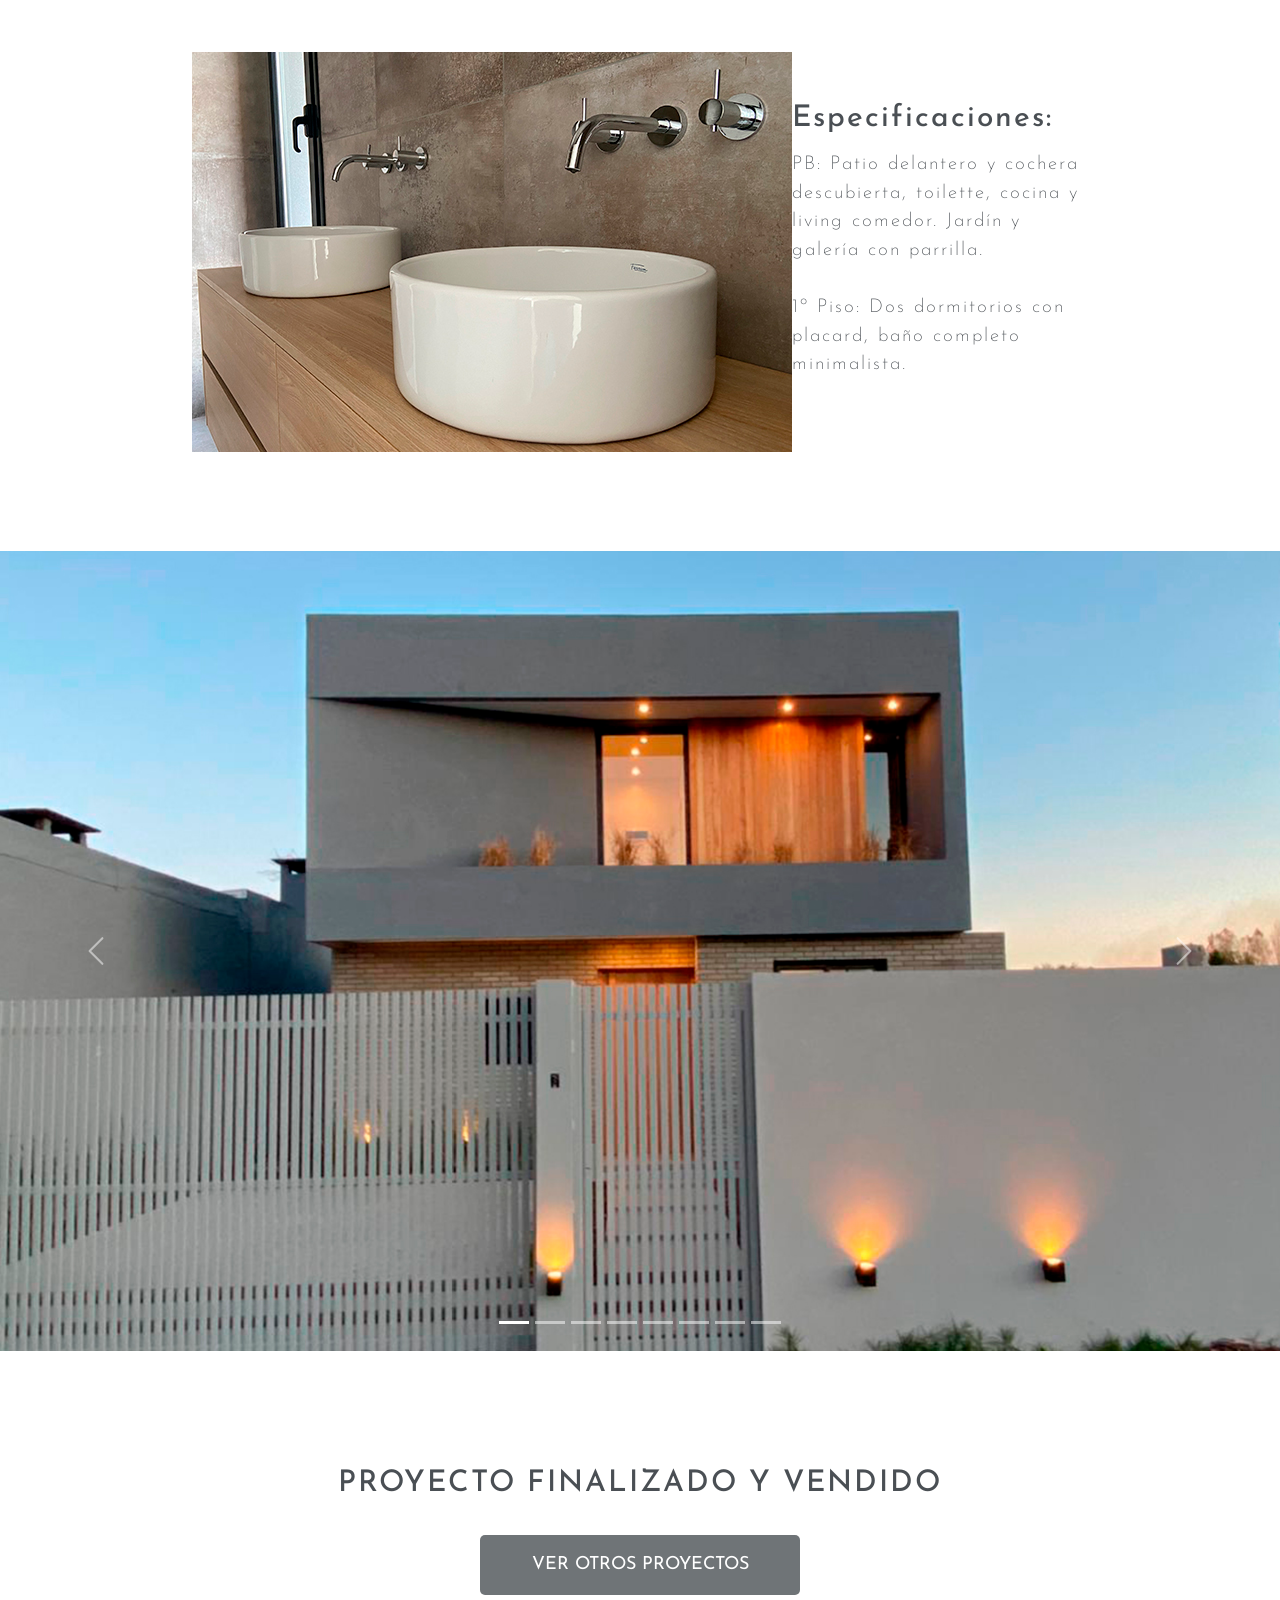
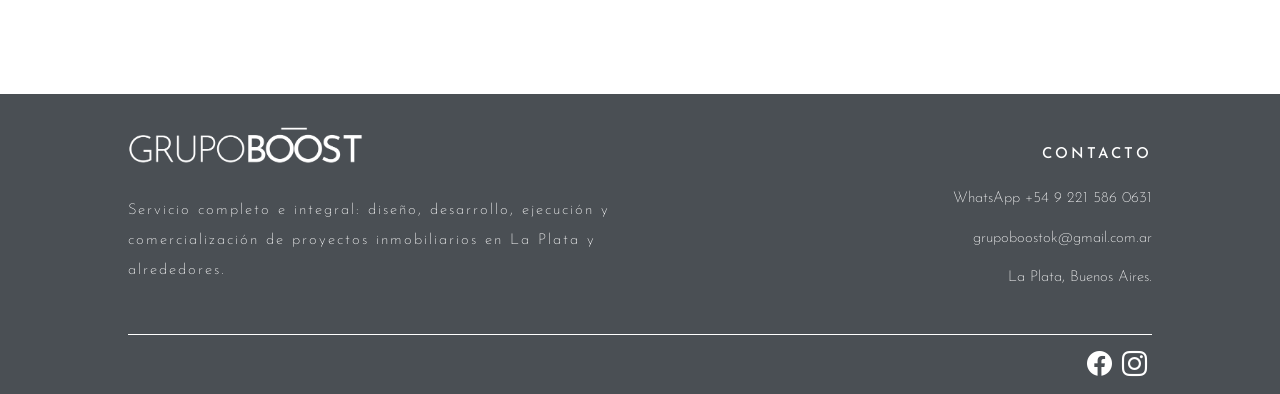
<file: html/gorina.html>
<!DOCTYPE html>
<html lang="en">
<head>
    <meta charset="UTF-8">
    <meta http-equiv="X-UA-Compatible" content="IE=edge">
    <meta name="viewport" content="width=device-width, initial-scale=1.0">
    <meta name="description" content="Casa Gorina se encuentra ubicada en un barrio semi cerrado de Gorina, en calle 134 entre 482 y 483, una zona muy tranquila y segura. Proyecto finalizado y vendido.">
    <meta name="keywords" content="Casa en Gorina, Desarrollo Inmobiliario Gorina, Proyectos en La Plata y alrededores, Venta de casas de La Plata y alrededores, Venta de casas en Gorina">
    <link rel="preconnect" href="https://fonts.googleapis.com"><!-- FONT --> 
    <link rel="preconnect" href="https://fonts.gstatic.com" crossorigin><!-- FONT --> 
    <link href="https://fonts.googleapis.com/css2?family=Josefin+Sans:wght@100;200;300;400;500;600;700&display=swap" rel="stylesheet"><!-- FONT --> 
    <link rel="shortcut icon" href="../images/favicon.png">
    <link rel="stylesheet" href="https://cdn.jsdelivr.net/npm/bootstrap-icons@1.8.1/font/bootstrap-icons.css">
    <link href="https://cdn.jsdelivr.net/npm/bootstrap@5.1.3/dist/css/bootstrap.min.css" rel="stylesheet" integrity="sha384-1BmE4kWBq78iYhFldvKuhfTAU6auU8tT94WrHftjDbrCEXSU1oBoqyl2QvZ6jIW3" crossorigin="anonymous"> <!-- BOOTSTRAP --> 
    <link rel="stylesheet" type="text/css" href="../css/style.css"><!-- CSS --> 
    <title>Casa Gorina - Grupo Boost</title>
</head>
<body>
    <header>
        <!--MENÚ-->
            <nav class="navbar navbar-expand-lg navbar-dark">
                <div class="container-fluid">
                    <a href="../index.html"><img src="../images/logo-boost.png" alt="Logo Grupo Boost" ></a>
                    <button class="navbar-toggler" type="button" data-bs-toggle="collapse" data-bs-target="#navbarNavDropdown" aria-controls="navbarNavDropdown" aria-expanded="false" aria-label="Toggle navigation">
                        <span class="navbar-toggler-icon"></span>
                    </button>
                    <div class="collapse navbar-collapse" id="navbarNavDropdown">
                        <ul class="navbar-nav">
                            <li class="nav-item">
                                <a class="nav-link" href="../index.html">HOME</a>
                            </li>
                            <li class="nav-item dropdown">
                                <a class="nav-link dropdown-toggle" href="#" id="navbarDropdownMenuLink" role="button" data-bs-toggle="dropdown" aria-expanded="false">
                                NUESTROS PROYECTOS <i class="bi bi-chevron-down"></i>
                                </a>
                                <ul class="dropdown-menu" aria-labelledby="navbarDropdownMenuLink">
                                    <li><a class="dropdown-item" href="proyectos.html">VER TODOS</a></li>
                                    <li><a class="dropdown-item" href="garden.html">GARDEN 941</a></li>
                                    <li><a class="dropdown-item" href="gorina.html">CASA GORINA</a></li>
                                    <li><a class="dropdown-item" href="gardel.html">CASA GARDEL</a></li>
                                </ul>
                            </li>
                            <li class="nav-item">
                                <a class="nav-link" href="quienessomos.html">QUIÉNES SOMOS</a>
                            </li>
                            <li class="nav-item dropdown">
                                <a class="nav-link dropdown-toggle" href="#" id="navbarDropdownMenuLink" role="button" data-bs-toggle="dropdown" aria-expanded="false">
                                ELEGINOS <i class="bi bi-chevron-down"></i>
                                </a>
                                <ul class="dropdown-menu" aria-labelledby="navbarDropdownMenuLink">
                                    <li><a class="dropdown-item" href="pozo.html">PROYECTOS EN POZO</a></li>
                                    <li><a class="dropdown-item" href="llavemano.html">LLAVE EN MANO</a></li>
                                </ul>
                            </li>
                            <li class="nav-item">
                                <a class="nav-link" href="contacto.html">CONTACTO</a>
                            </li>
                        </ul>
                    </div>
                </div>
            </nav>    
    </header>
    <main>
<!--IMAGEN-->
        <section class="imagenprincipal">
            <img src="../images/gorina-principal.png" alt="Grupo Boost - CASA GORINA - VENDIDA">
        </section>
<!--TÍTULO-->
        <section class="titulo"> 
            <h1>CASA <span class="negrita">GORINA</span></h1>
        </section>
<!--INFORMACIÓN-->         
        <section class="proyectos__contenedor">
            <section class="proyecto__contenido"> 
                <img src="../images/gorina1.png" alt="Grupo Boost - CASA GORINA - VENDIDA">
                <div class="proyectosinside__informacion">
                    <h2>CREAMOS Y CUMPLIMOS SUEÑOS</h2>
                    <p>Ubicada en un barrio semi cerrado en Gorina (Calle 134 entre 482 y 483), CASA GORINA se destaca de su entorno por un diseño único, con un jardín que transmite paz y una galería que te invita a compartir.</p>
                    <p>Lote de 10x30, 92 m2 cubiertos y 23 m2 semi cubiertos.</p>
                </div>
            </section>
            <section class="proyecto__contenido"> 
                <img src="../images/gorina2.png" alt="Grupo Boost - CASA GORINA - VENDIDA">
                <div class="proyectosinside__informacion">
                    <h3>Especificaciones:</h3>
                    <p>PB: Patio delantero y cochera descubierta, toilette, cocina y living comedor. Jardín y galería con parrilla.</p>
                    <p>1º Piso: Dos dormitorios con placard, baño completo minimalista.</p>
                </div>
            </section>
        </section>
<!--SLIDER-->   
        <div id="carouselExampleIndicators" class="carousel slide" data-bs-ride="carousel">
            <div class="carousel-indicators">
            <button type="button" data-bs-target="#carouselExampleIndicators" data-bs-slide-to="0" class="active" aria-current="true" aria-label="Slide 1"></button>
            <button type="button" data-bs-target="#carouselExampleIndicators" data-bs-slide-to="1" aria-label="Slide 2"></button>
            <button type="button" data-bs-target="#carouselExampleIndicators" data-bs-slide-to="2" aria-label="Slide 3"></button>
            <button type="button" data-bs-target="#carouselExampleIndicators" data-bs-slide-to="3" aria-label="Slide 4"></button>
            <button type="button" data-bs-target="#carouselExampleIndicators" data-bs-slide-to="4" aria-label="Slide 5"></button>
            <button type="button" data-bs-target="#carouselExampleIndicators" data-bs-slide-to="5" aria-label="Slide 6"></button>
            <button type="button" data-bs-target="#carouselExampleIndicators" data-bs-slide-to="6" aria-label="Slide 7"></button>
            <button type="button" data-bs-target="#carouselExampleIndicators" data-bs-slide-to="7" aria-label="Slide 8"></button>
            </div>
            <div class="carousel-inner">
                <div class="carousel-item active">
                    <img src="../images/gorina-slider-1.png" class="d-block w-100" alt="Casa Gorina Slider 1 - Vendida">
                </div>
                <div class="carousel-item">
                    <img src="../images/gorina-slider-2.png" class="d-block w-100" alt="Casa Gorina Slider 2 - Vendida">
                </div>
                <div class="carousel-item">
                    <img src="../images/gorina-slider-3.png" class="d-block w-100" alt="Casa Gorina Slider 3 - Vendida">
                </div>
                <div class="carousel-item">
                    <img src="../images/gorina-slider-4.png" class="d-block w-100" alt="Casa Gorina Slider 4 - Vendida">
                </div>
                <div class="carousel-item">
                    <img src="../images/gorina-slider-5.png" class="d-block w-100" alt="Casa Gorina Slider 5 - Vendida">
                </div>
                <div class="carousel-item">
                    <img src="../images/gorina-slider-6.png" class="d-block w-100" alt="Casa Gorina Slider 6 - Vendida">
                </div>
                <div class="carousel-item">
                    <img src="../images/gorina-slider-7.png" class="d-block w-100" alt="Casa Gorina Slider 7 - Vendida">
                </div>
                <div class="carousel-item">
                    <img src="../images/gorina-slider-8.png" class="d-block w-100" alt="Casa Gorina Slider 8 - Vendida">
                </div>
            </div>
            <button class="carousel-control-prev" type="button" data-bs-target="#carouselExampleIndicators" data-bs-slide="prev">
                <span class="carousel-control-prev-icon" aria-hidden="true"></span>
                <span class="visually-hidden">Previous</span>
            </button>
            <button class="carousel-control-next" type="button" data-bs-target="#carouselExampleIndicators" data-bs-slide="next">
                <span class="carousel-control-next-icon" aria-hidden="true"></span>
                <span class="visually-hidden">Next</span>
            </button>
        </div>
        <section class="venta">
            <h3>PROYECTO FINALIZADO Y VENDIDO</h3>
            <a class="boton__Proyectos" href="../html/proyectos.html">VER OTROS PROYECTOS</a>
        </section> 
    </main>
<!--FOOTER--> 
    <footer>
        <div class="footer__contenedor">
            <div class="logo">
                <a href="../index.html"><img src="../images/logo-boost.png" alt="Logo Grupo Boost" ></a>
                <p class="logoTexto">Servicio completo e integral: diseño, desarrollo, ejecución y comercialización de proyectos inmobiliarios en La Plata y alrededores.</p>
            </div>
            <div class="contacto">
                    <h5>CONTACTO</h5>   
                    <p>WhatsApp +54 9 221 586 0631</p>
                    <p>grupoboostok@gmail.com.ar</p>
                    <p>La Plata, Buenos Aires.</p>
            </div>
        </div>    
        <div class="redes">
            <a href="https://www.facebook.com/grupoboostok" target="blank_"><i class="icono bi bi-facebook"></i></a> 
            <a href="https://www.instagram.com/grupoboost/" target="blank_"><i class="icono bi bi-instagram"></i></a> 
        </div>
        <div id="arriba">
            <a href="#top" title="Ir arriba"><i class="bi bi-chevron-up"></i></a>
        </div>
    </footer>
<script src="https://cdn.jsdelivr.net/npm/bootstrap@5.1.3/dist/js/bootstrap.bundle.min.js" integrity="sha384-ka7Sk0Gln4gmtz2MlQnikT1wXgYsOg+OMhuP+IlRH9sENBO0LRn5q+8nbTov4+1p" crossorigin="anonymous"></script> <!-- BOOTSTRAP -->     
</body>
</html>
</file>
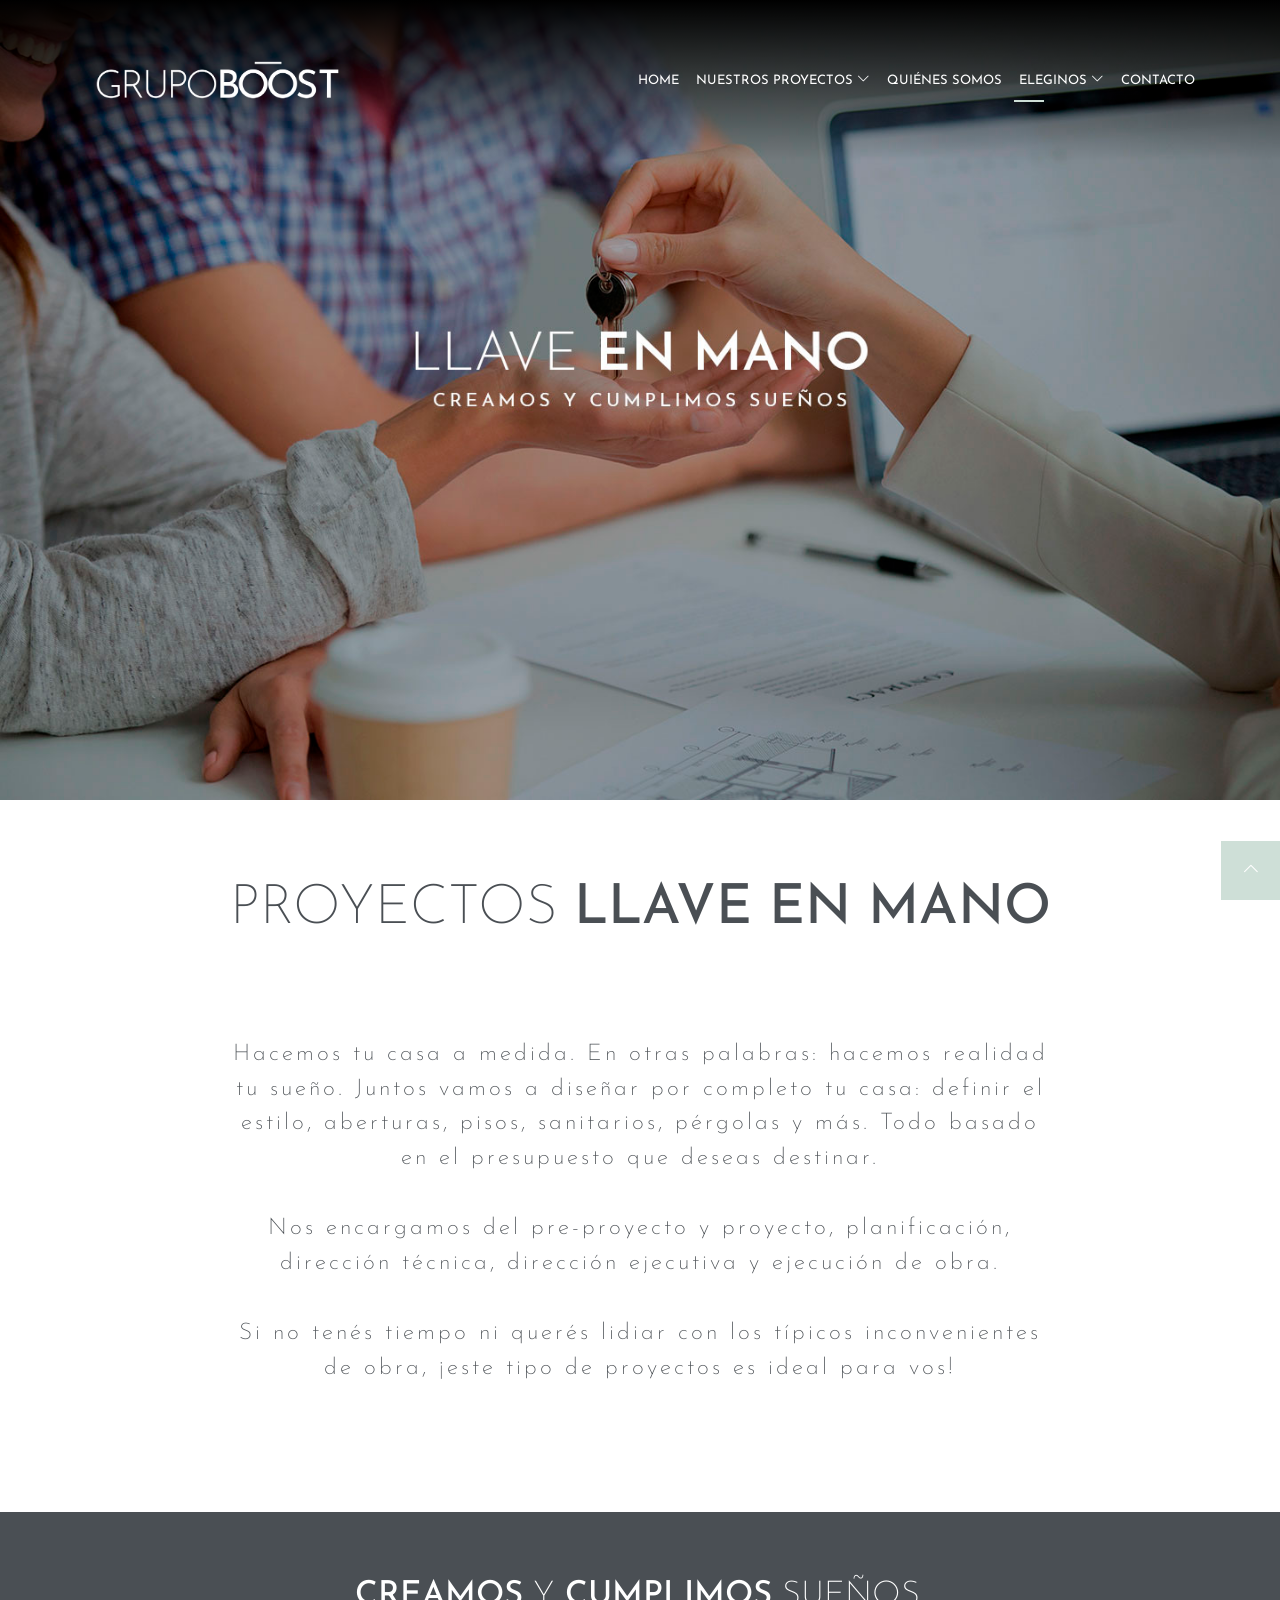
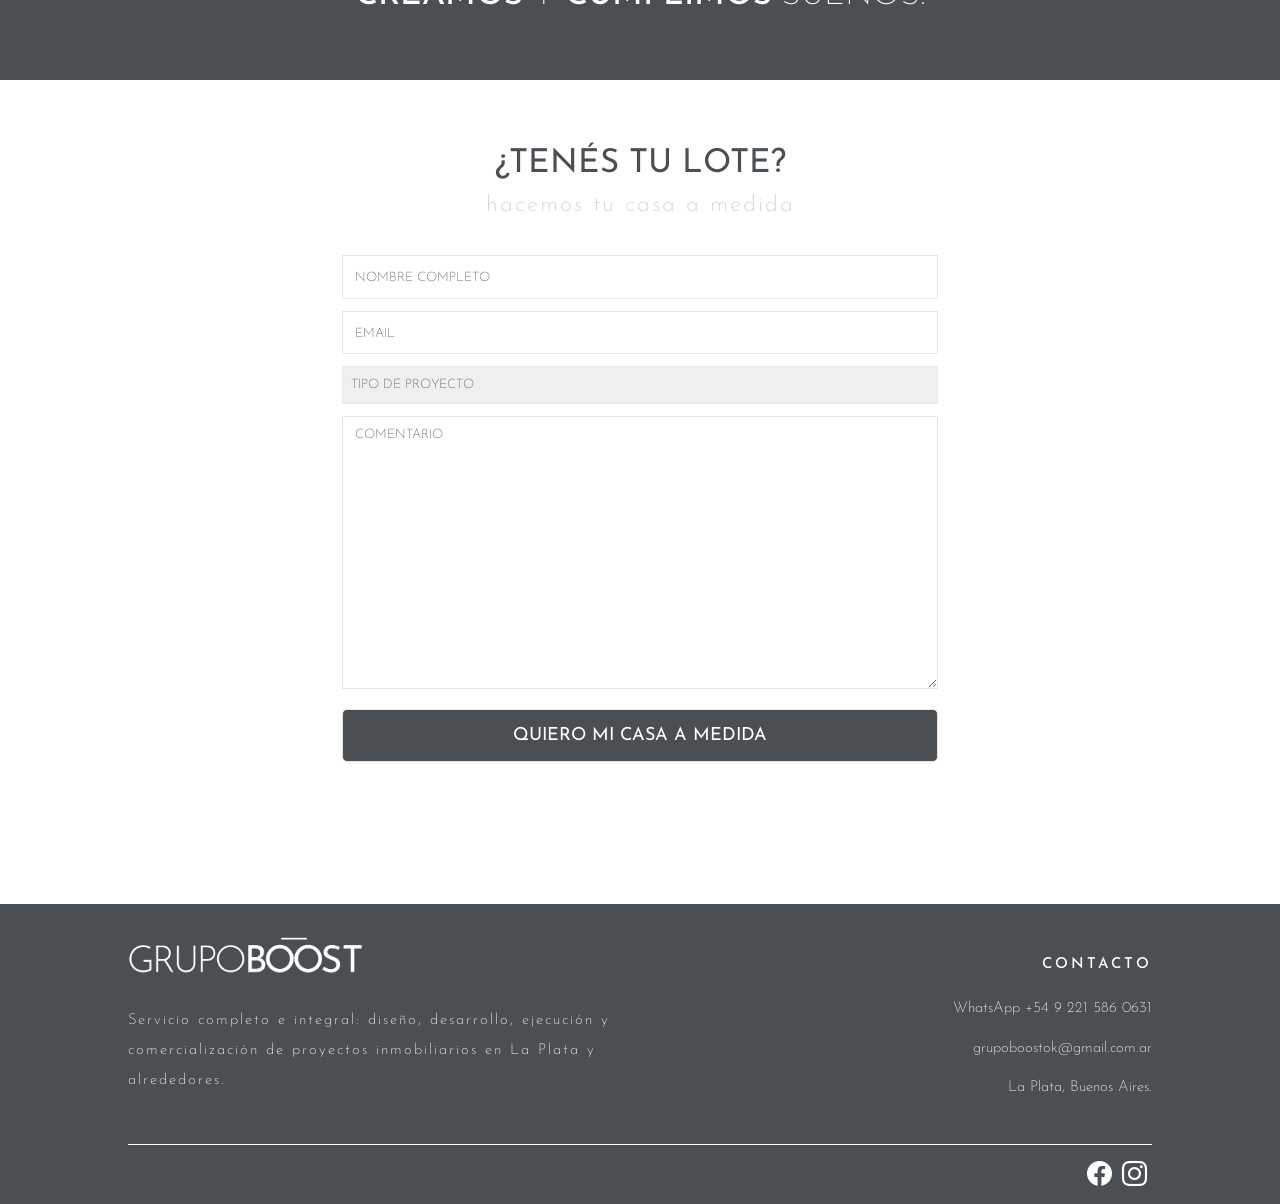
<file: html/llavemano.html>
<!DOCTYPE html>
<html lang="en">
<head>
    <meta charset="UTF-8">
    <meta http-equiv="X-UA-Compatible" content="IE=edge">
    <meta name="viewport" content="width=device-width, initial-scale=1.0">
    <meta name="description" content="Grupo Boost ofrece proyectos llave en mano para que puedas tener la casa o departamento de tus sueños en La Plata, City Bell y alrededores.">
    <meta name="keywords" content="Proyectos llave en mano en La Plata, Proyectos llave en mano en City Bell y alrededores, Oportunidades llave en mano La Plata y alrededores">
    <link rel="preconnect" href="https://fonts.googleapis.com"><!-- FONT --> 
    <link rel="preconnect" href="https://fonts.gstatic.com" crossorigin><!-- FONT --> 
    <link href="https://fonts.googleapis.com/css2?family=Josefin+Sans:wght@100;200;300;400;500;600;700&display=swap" rel="stylesheet"><!-- FONT --> 
    <link rel="shortcut icon" href="../images/favicon.png">
    <link rel="stylesheet" href="https://cdn.jsdelivr.net/npm/bootstrap-icons@1.8.1/font/bootstrap-icons.css">
    <link href="https://cdn.jsdelivr.net/npm/bootstrap@5.1.3/dist/css/bootstrap.min.css" rel="stylesheet" integrity="sha384-1BmE4kWBq78iYhFldvKuhfTAU6auU8tT94WrHftjDbrCEXSU1oBoqyl2QvZ6jIW3" crossorigin="anonymous"> <!-- BOOTSTRAP --> 
    <link rel="stylesheet" type="text/css" href="../css/style.css"><!-- CSS --> 
    <title>Proyectos Llave en mano - Grupo Boost</title>
</head>
<body>
    <header>
        <!--MENÚ-->
            <nav class="navbar navbar-expand-lg navbar-dark">
                <div class="container-fluid">
                    <a href="../index.html"><img src="../images/logo-boost.png" alt="Logo Grupo Boost" ></a>
                    <button class="navbar-toggler" type="button" data-bs-toggle="collapse" data-bs-target="#navbarNavDropdown" aria-controls="navbarNavDropdown" aria-expanded="false" aria-label="Toggle navigation">
                        <span class="navbar-toggler-icon"></span>
                    </button>
                    <div class="collapse navbar-collapse" id="navbarNavDropdown">
                        <ul class="navbar-nav">
                            <li class="nav-item">
                                <a class="nav-link" href="../index.html">HOME</a>
                            </li>
                            <li class="nav-item dropdown">
                                <a class="nav-link dropdown-toggle" href="#" id="navbarDropdownMenuLink" role="button" data-bs-toggle="dropdown" aria-expanded="false">
                                NUESTROS PROYECTOS <i class="bi bi-chevron-down"></i>
                                </a>
                                <ul class="dropdown-menu" aria-labelledby="navbarDropdownMenuLink">
                                    <li><a class="dropdown-item" href="proyectos.html">VER TODOS</a></li>
                                    <li><a class="dropdown-item" href="garden.html">GARDEN 941</a></li>
                                    <li><a class="dropdown-item" href="gorina.html">CASA GORINA</a></li>
                                    <li><a class="dropdown-item" href="gardel.html">CASA GARDEL</a></li>
                                </ul>
                            </li>
                            <li class="nav-item">
                                <a class="nav-link" href="quienessomos.html">QUIÉNES SOMOS</a>
                            </li>
                            <li class="nav-item dropdown">
                                <a class="nav-link dropdown-toggle active" href="#" id="navbarDropdownMenuLink" role="button" data-bs-toggle="dropdown" aria-expanded="false">
                                ELEGINOS <i class="bi bi-chevron-down"></i>
                                </a>
                                <ul class="dropdown-menu" aria-labelledby="navbarDropdownMenuLink">
                                    <li><a class="dropdown-item" href="pozo.html">PROYECTOS EN POZO</a></li>
                                    <li><a class="dropdown-item" aria-current="page" href="llavemano.html">LLAVE EN MANO</a></li>
                                </ul>
                            </li>
                            <li class="nav-item">
                                <a class="nav-link" href="contacto.html">CONTACTO</a>
                            </li>
                        </ul>
                    </div>
                </div>
            </nav>    
    </header>
<!--IMAGEN-->
        <section class="imagenprincipal">
            <img src="../images/llave-principal.png" alt="Grupo Boost - Proyectos llave en mano">
        </section>
<!--TÍTULO-->
    <section class="titulo"> 
        <h1> PROYECTOS <span class="negrita">LLAVE EN MANO</span> </h1>
    </section>
<!--PÁRRAFO-->
<main>
<section class="informacion__parrafo">
    <p>Hacemos tu casa a medida. En otras palabras: hacemos realidad tu sueño. Juntos vamos a diseñar por completo tu casa: definir el estilo, aberturas, pisos, sanitarios, pérgolas y más. Todo basado en el presupuesto que deseas destinar.</p>
    <p>Nos encargamos del pre-proyecto y proyecto, planificación, dirección técnica, dirección ejecutiva y ejecución de obra.</p>
    <p>Si no tenés tiempo ni querés lidiar con los típicos inconvenientes de obra, ¡este tipo de proyectos es ideal para vos!</p>

</section>
<!--FRASE-->         
<section class="parrafo">
    <h2><span class="negrita">CREAMOS</span> Y <span class="negrita">CUMPLIMOS</span> SUEÑOS.</h2>
</section>
<!--FORMULARIO-->  
<section class="formulario">
    <h2>¿TENÉS TU LOTE?</h2>
    <h3>hacemos tu casa a medida</h3>
    <form action="" method="post">
            <input type="text" name="nombreCompleto" id="nombreCompleto" placeholder="NOMBRE COMPLETO" required>
            <input type="email" name="email" id="email" placeholder="EMAIL" required>
            <select name="proyecto">
                <option disabled selected>TIPO DE PROYECTO</option>
                <option value="value2">LLAVE EN MANO</option>
            </select>   
            <textarea name="comentario" id="comentario" cols="30" rows="10" placeholder="COMENTARIO"></textarea>
            <input class="boton" type="submit" value="QUIERO MI CASA A MEDIDA">
        </form>
</section>
</main>
<!--FOOTER--> 
    <footer>
        <div class="footer__contenedor">
            <div class="logo">
                <a href="../index.html"><img src="../images/logo-boost.png" alt="Logo Grupo Boost" ></a>
                <p class="logoTexto">Servicio completo e integral: diseño, desarrollo, ejecución y comercialización de proyectos inmobiliarios en La Plata y alrededores.</p>
            </div>
            <div class="contacto">
                    <h5>CONTACTO</h5>   
                    <p>WhatsApp +54 9 221 586 0631</p>
                    <p>grupoboostok@gmail.com.ar</p>
                    <p>La Plata, Buenos Aires.</p>
            </div>
        </div>    
        <div class="redes">
            <a href="https://www.facebook.com/grupoboostok" target="blank_"><i class="icono bi bi-facebook"></i></a> 
            <a href="https://www.instagram.com/grupoboost/" target="blank_"><i class="icono bi bi-instagram"></i></a> 
        </div>
        <div id="arriba">
            <a href="#top" title="Ir arriba"><i class="bi bi-chevron-up"></i></a>
        </div>
    </footer>
<script src="https://cdn.jsdelivr.net/npm/bootstrap@5.1.3/dist/js/bootstrap.bundle.min.js" integrity="sha384-ka7Sk0Gln4gmtz2MlQnikT1wXgYsOg+OMhuP+IlRH9sENBO0LRn5q+8nbTov4+1p" crossorigin="anonymous"></script> <!-- BOOTSTRAP -->     
</body>
</html>
</file>
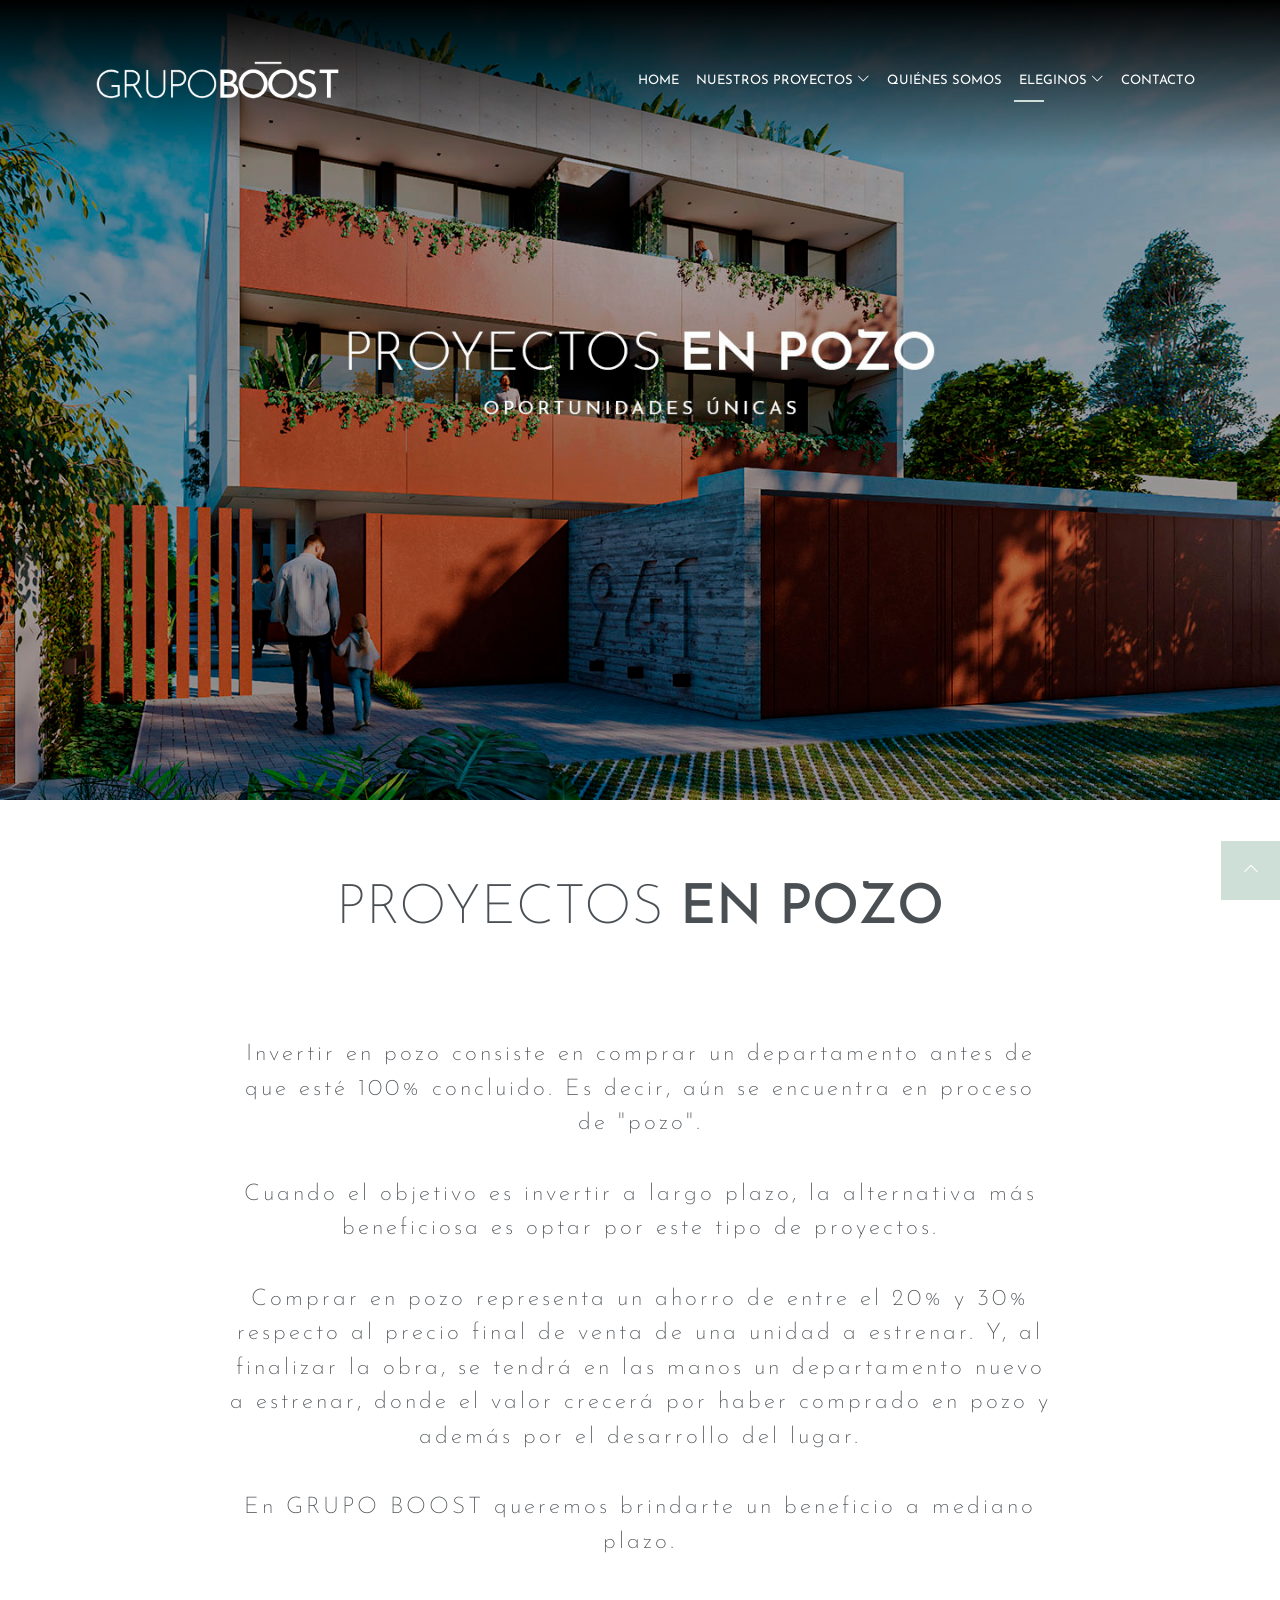
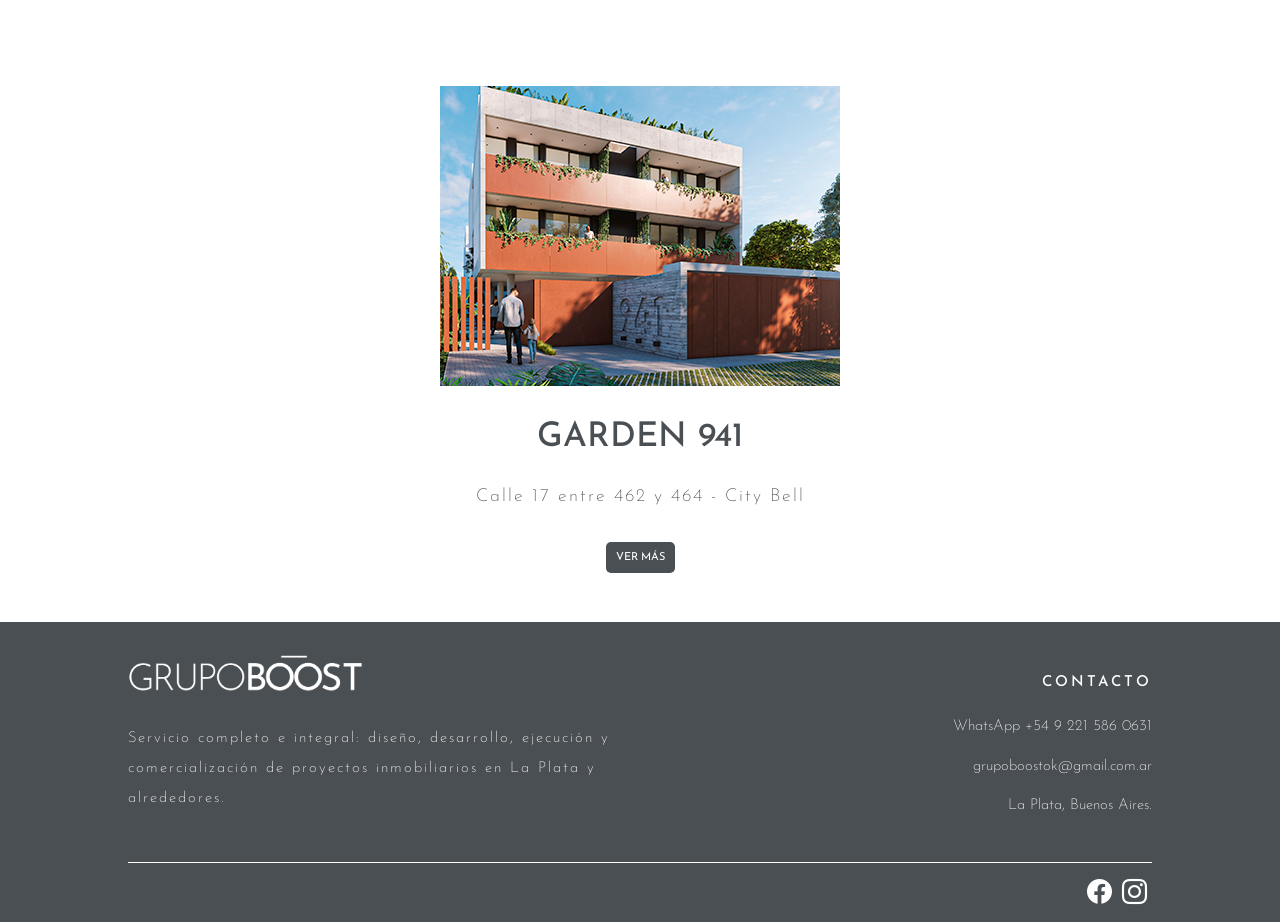
<file: html/pozo.html>
<!DOCTYPE html>
<html lang="en">
<head>
    <meta charset="UTF-8">
    <meta http-equiv="X-UA-Compatible" content="IE=edge">
    <meta name="viewport" content="width=device-width, initial-scale=1.0">
    <meta name="description" content="Grupo Boost ofrece proyectos en pozo para brindarte oportunidades únicas en La Plata, City Bell y alrededores.">
    <meta name="keywords" content="Proyectos en pozo en La Plata, Proyectos en pozo en City Bell y alrededores, Oportunidades en pozo La Plata y alrededores">
    <link rel="preconnect" href="https://fonts.googleapis.com"><!-- FONT --> 
    <link rel="preconnect" href="https://fonts.gstatic.com" crossorigin><!-- FONT --> 
    <link href="https://fonts.googleapis.com/css2?family=Josefin+Sans:wght@100;200;300;400;500;600;700&display=swap" rel="stylesheet"><!-- FONT --> 
    <link rel="shortcut icon" href="../images/favicon.png">
    <link rel="stylesheet" href="https://cdn.jsdelivr.net/npm/bootstrap-icons@1.8.1/font/bootstrap-icons.css">
    <link href="https://cdn.jsdelivr.net/npm/bootstrap@5.1.3/dist/css/bootstrap.min.css" rel="stylesheet" integrity="sha384-1BmE4kWBq78iYhFldvKuhfTAU6auU8tT94WrHftjDbrCEXSU1oBoqyl2QvZ6jIW3" crossorigin="anonymous"> <!-- BOOTSTRAP --> 
    <link rel="stylesheet" type="text/css" href="../css/style.css"><!-- CSS --> 
    <title>Proyectos en Pozo - Grupo Boost</title>
</head>
<body>
    <header>
        <!--MENÚ-->
            <nav class="navbar navbar-expand-lg navbar-dark">
                <div class="container-fluid">
                    <a href="../index.html"><img src="../images/logo-boost.png" alt="Logo Grupo Boost" ></a>
                    <button class="navbar-toggler" type="button" data-bs-toggle="collapse" data-bs-target="#navbarNavDropdown" aria-controls="navbarNavDropdown" aria-expanded="false" aria-label="Toggle navigation">
                        <span class="navbar-toggler-icon"></span>
                    </button>
                    <div class="collapse navbar-collapse" id="navbarNavDropdown">
                        <ul class="navbar-nav">
                            <li class="nav-item">
                                <a class="nav-link" aria-current="page" href="../index.html">HOME</a>
                            </li>
                            <li class="nav-item dropdown">
                                <a class="nav-link dropdown-toggle" href="#" id="navbarDropdownMenuLink" role="button" data-bs-toggle="dropdown" aria-expanded="false">
                                NUESTROS PROYECTOS <i class="bi bi-chevron-down"></i>
                                </a>
                                <ul class="dropdown-menu" aria-labelledby="navbarDropdownMenuLink">
                                    <li><a class="dropdown-item" href="proyectos.html">VER TODOS</a></li>
                                    <li><a class="dropdown-item" href="garden.html">GARDEN 941</a></li>
                                    <li><a class="dropdown-item" href="gorina.html">CASA GORINA</a></li>
                                    <li><a class="dropdown-item" href="gardel.html">CASA GARDEL</a></li>
                                </ul>
                            </li>
                            <li class="nav-item">
                                <a class="nav-link" href="quienessomos.html">QUIÉNES SOMOS</a>
                            </li>
                            <li class="nav-item dropdown">
                                <a class="nav-link dropdown-toggle active" href="#" id="navbarDropdownMenuLink" role="button" data-bs-toggle="dropdown" aria-expanded="false">
                                ELEGINOS <i class="bi bi-chevron-down"></i>
                                </a>
                                <ul class="dropdown-menu" aria-labelledby="navbarDropdownMenuLink">
                                    <li><a class="dropdown-item" aria-current="page" href="pozo.html">PROYECTOS EN POZO</a></li>
                                    <li><a class="dropdown-item" href="llavemano.html">LLAVE EN MANO</a></li>
                                </ul>
                            </li>
                            <li class="nav-item">
                                <a class="nav-link" href="contacto.html">CONTACTO</a>
                            </li>
                        </ul>
                    </div>
                </div>
            </nav>    
    </header>
<!--IMAGEN-->
        <section class="imagenprincipal">
            <img src="../images/pozo-principal.png" alt="Grupo Boost - Proyectos en pozo">
        </section>
<!--TÍTULO-->
    <section class="titulo"> 
        <h1> PROYECTOS <span class="negrita">EN POZO</span> </h1>
    </section>
<!--PÁRRAFO-->
    <section class="informacion__parrafo">
        <p>Invertir en pozo consiste en comprar un departamento antes de que esté 100% concluido. Es decir, aún se encuentra en proceso de "pozo".</p>
        <p>Cuando el objetivo es invertir a largo plazo, la alternativa más beneficiosa es optar por este tipo de proyectos.</p>
        <p>Comprar en pozo representa un ahorro de entre el 20% y 30% respecto al precio final de venta de una unidad a estrenar. Y, al finalizar la obra, se tendrá en las manos un departamento nuevo a estrenar, donde el valor crecerá por haber comprado en pozo y además por el desarrollo del lugar.</p>
        <p>En GRUPO BOOST queremos brindarte un beneficio a mediano plazo.</p>
        
    </section>
    <main>
<!--PROYECTOS EN POZO DISPONIBLES--> 
    <section class="articulos__pozo">
        <article class="eleginos__articulo">
            <img src="../images/eleginos-garden.png" alt="Grupo Boost - Garden 941 - Proyecto en Pozo"></a>  
                <h2>GARDEN 941</h2>
                <p>Calle 17 entre 462 y 464 - City Bell</p>
                <a class="proyectos__boton" href="garden.html">VER MÁS</a>
        </article>
    </section>
    </main>
<!--FOOTER--> 
    <footer>
        <div class="footer__contenedor">
            <div class="logo">
                <a href="../index.html"><img src="../images/logo-boost.png" alt="Logo Grupo Boost" ></a>
                <p class="logoTexto">Servicio completo e integral: diseño, desarrollo, ejecución y comercialización de proyectos inmobiliarios en La Plata y alrededores.</p>
            </div>
            <div class="contacto">
                    <h5>CONTACTO</h5>   
                    <p>WhatsApp +54 9 221 586 0631</p>
                    <p>grupoboostok@gmail.com.ar</p>
                    <p>La Plata, Buenos Aires.</p>
            </div>
        </div>    
        <div class="redes">
            <a href="https://www.facebook.com/grupoboostok" target="blank_"><i class="icono bi bi-facebook"></i></a> 
            <a href="https://www.instagram.com/grupoboost/" target="blank_"><i class="icono bi bi-instagram"></i></a> 
        </div>
        <div id="arriba">
            <a href="#top" title="Ir arriba"><i class="bi bi-chevron-up"></i></a>
        </div>
    </footer>
<script src="https://cdn.jsdelivr.net/npm/bootstrap@5.1.3/dist/js/bootstrap.bundle.min.js" integrity="sha384-ka7Sk0Gln4gmtz2MlQnikT1wXgYsOg+OMhuP+IlRH9sENBO0LRn5q+8nbTov4+1p" crossorigin="anonymous"></script> <!-- BOOTSTRAP -->     
</body>
</html>
</file>
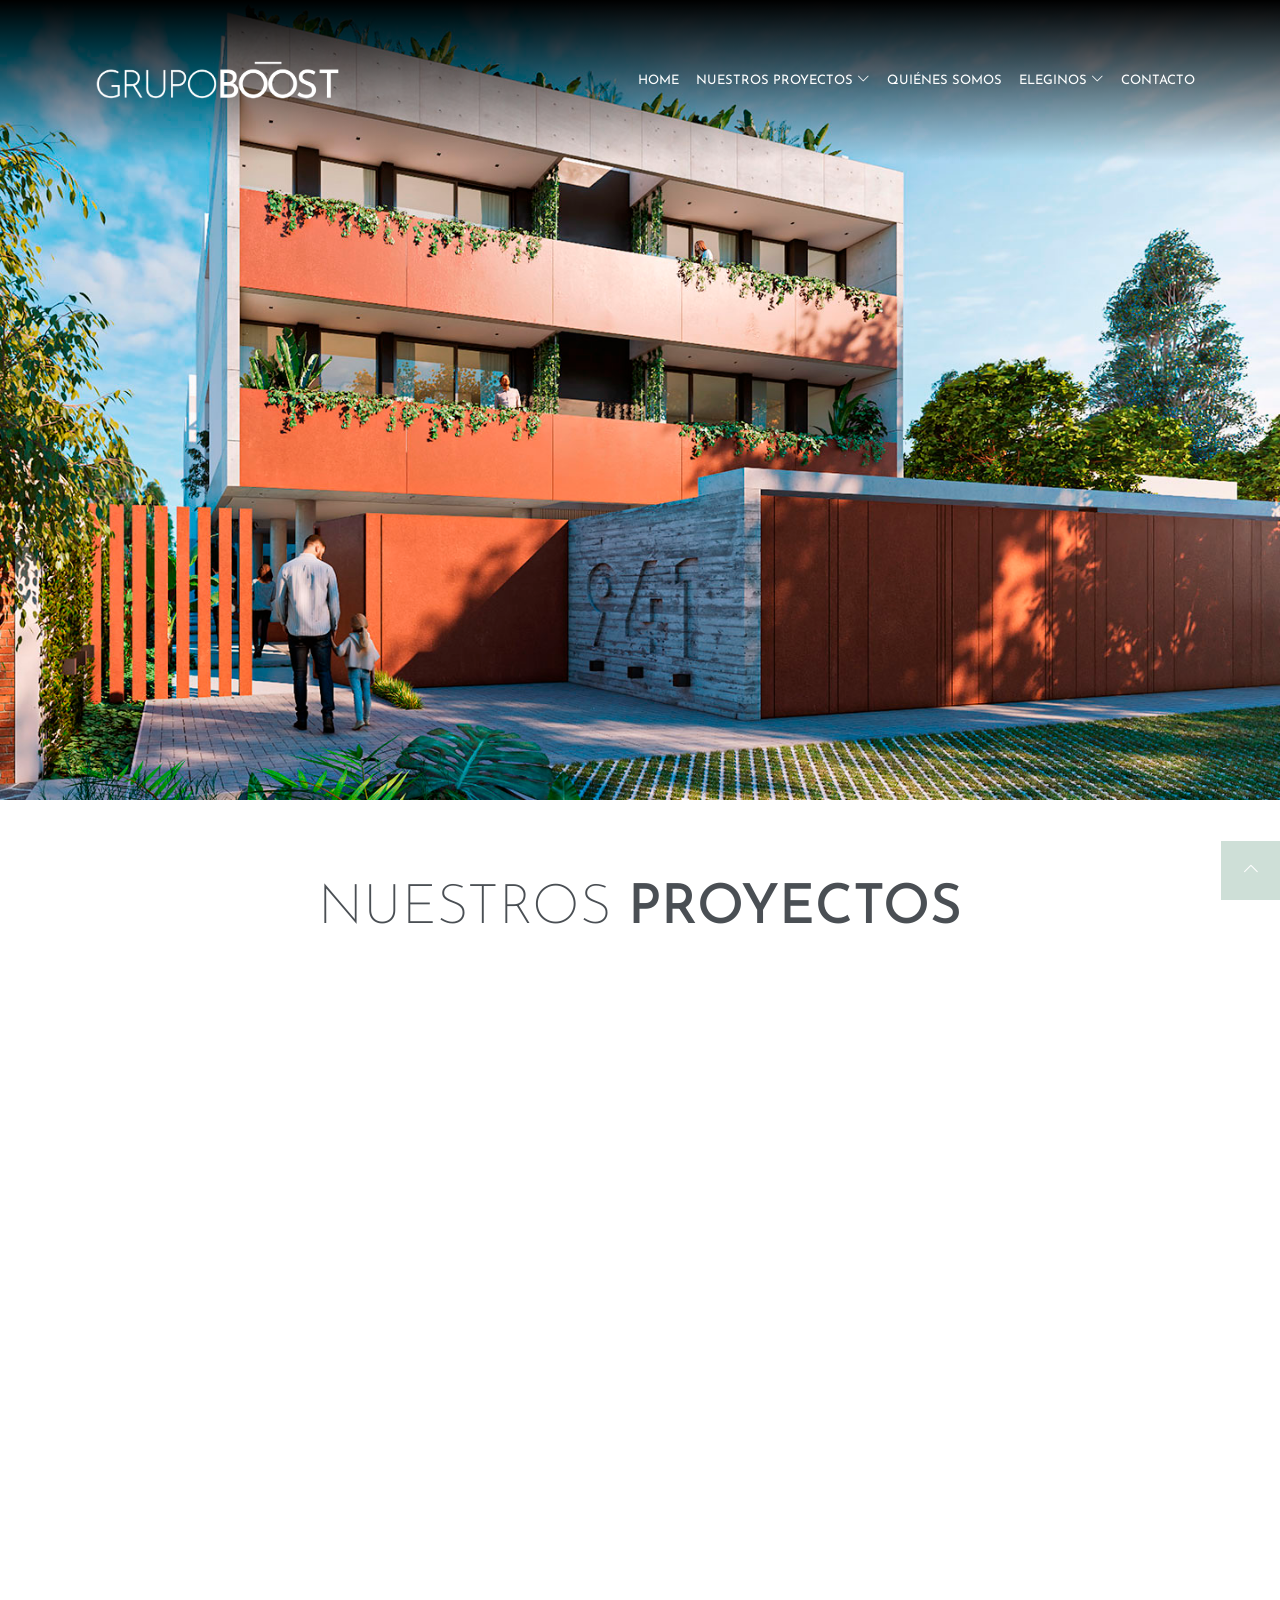
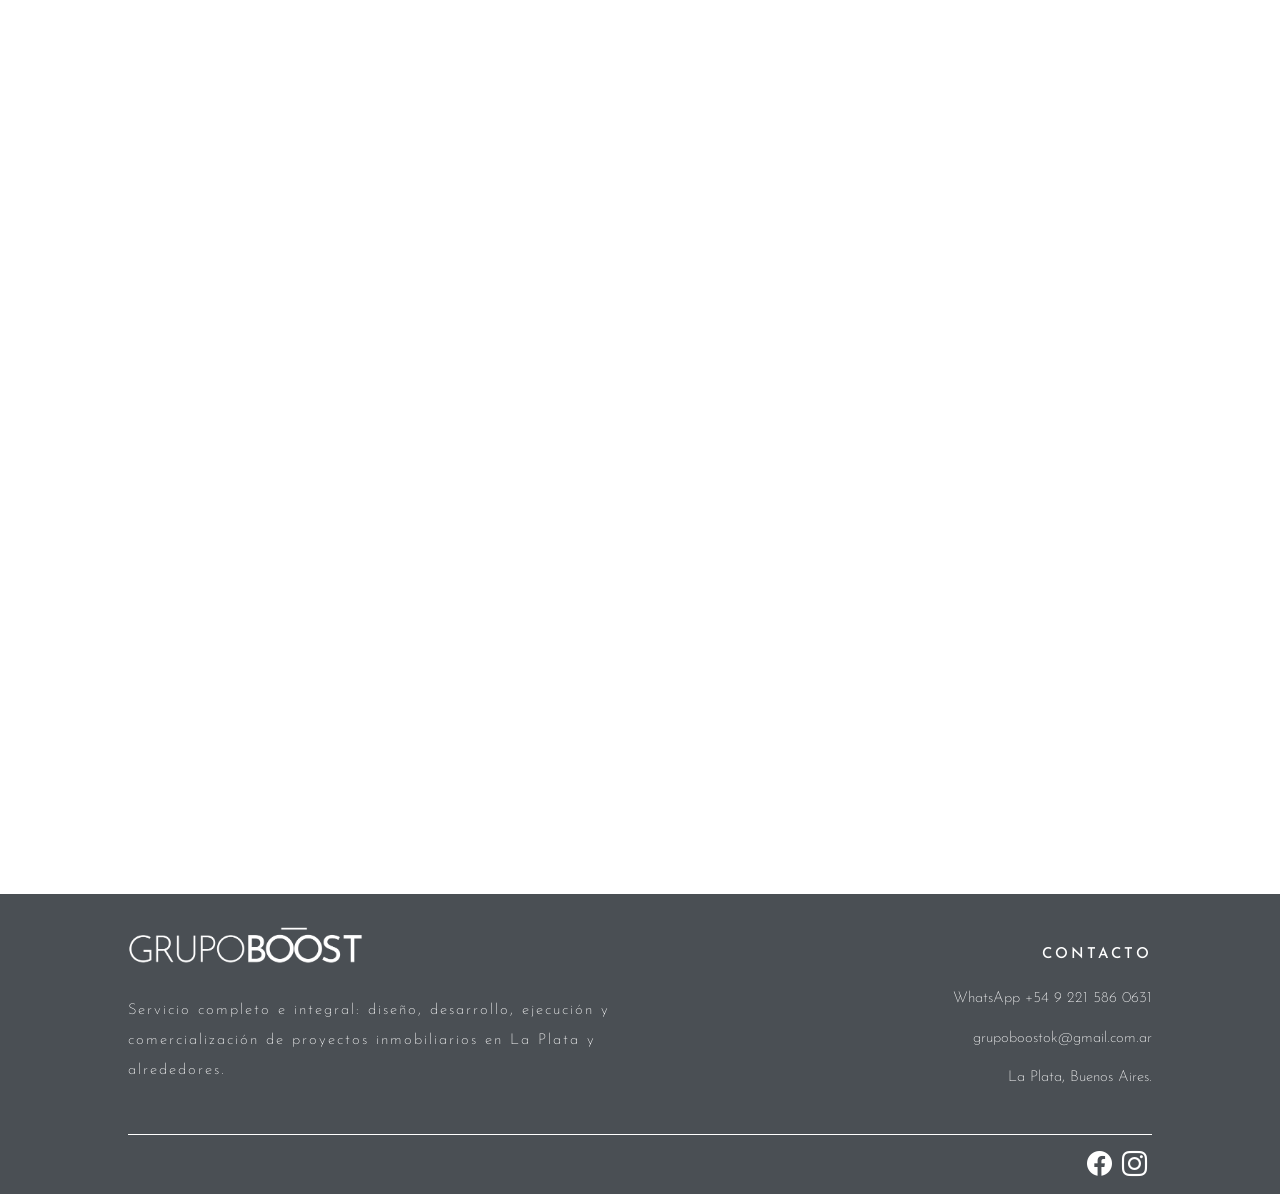
<file: html/proyectos.html>
<!DOCTYPE html>
<html lang="en">
<head>
    <meta charset="UTF-8">
    <meta http-equiv="X-UA-Compatible" content="IE=edge">
    <meta name="viewport" content="width=device-width, initial-scale=1.0">
    <meta name="description" content="Tenemos diferentes tipos de proyectos, en pozo y llave en mano. Diseñamos y construimos para brindarte oportunidades únicas en La Plata, City Bell y alrededores.">
    <meta name="keywords" content="Proyectos Inmobiliarios La Plata, City Bell y alrededores, Desarrollos inmobiliarios en La Plata y alrededores, llave en mano La Plata City Bell, Proyectos en pozo en La Plata y alrededores, Diseño y construcción en La Plata y City Bell">
    <link rel="preconnect" href="https://fonts.googleapis.com"> <!-- FONT --> 
    <link rel="preconnect" href="https://fonts.gstatic.com" crossorigin> <!-- FONT --> 
    <link href="https://fonts.googleapis.com/css2?family=Josefin+Sans:wght@100;200;300;400;500;600;700&display=swap" rel="stylesheet"> <!-- FONT --> 
    <link rel="shortcut icon" href="../images/favicon.png"> <!-- FAVICON -->
    <link rel="stylesheet" href="https://cdn.jsdelivr.net/npm/bootstrap-icons@1.8.1/font/bootstrap-icons.css">
    <link href="https://cdn.jsdelivr.net/npm/bootstrap@5.1.3/dist/css/bootstrap.min.css" rel="stylesheet" integrity="sha384-1BmE4kWBq78iYhFldvKuhfTAU6auU8tT94WrHftjDbrCEXSU1oBoqyl2QvZ6jIW3" crossorigin="anonymous"> <!-- BOOTSTRAP --> 
    <link href="https://unpkg.com/aos@2.3.1/dist/aos.css" rel="stylesheet"> <!-- ANIMACIONES AOS -->
    <link rel="stylesheet" type="text/css" href="../css/style.css"> <!-- CSS --> 
    <title>Proyectos en Pozo y Llave en mano - Grupo Boost - Proyectos</title>
</head>
<body>
    <header>
        <!--MENÚ-->
            <nav class="navbar navbar-expand-lg navbar-dark">
                <div class="container-fluid">
                    <a href="../index.html"><img src="../images/logo-boost.png" alt="Logo Grupo Boost" ></a>
                    <button class="navbar-toggler" type="button" data-bs-toggle="collapse" data-bs-target="#navbarNavDropdown" aria-controls="navbarNavDropdown" aria-expanded="false" aria-label="Toggle navigation">
                        <span class="navbar-toggler-icon"></span>
                    </button>
                    <div class="collapse navbar-collapse" id="navbarNavDropdown">
                        <ul class="navbar-nav">
                            <li class="nav-item">
                                <a class="nav-link" aria-current="page" href="../index.html">HOME</a>
                            </li>
                            <li class="nav-item dropdown">
                                <a class="nav-link dropdown-toggle" href="#" id="navbarDropdownMenuLink" role="button" data-bs-toggle="dropdown" aria-expanded="false">
                                NUESTROS PROYECTOS <i class="bi bi-chevron-down"></i>
                                </a>
                                <ul class="dropdown-menu" aria-labelledby="navbarDropdownMenuLink">
                                    <li><a class="dropdown-item" href="proyectos.html">VER TODOS</a></li>
                                    <li><a class="dropdown-item" href="garden.html">GARDEN 941</a></li>
                                    <li><a class="dropdown-item" href="gorina.html">CASA GORINA</a></li>
                                    <li><a class="dropdown-item" href="gardel.html">CASA GARDEL</a></li>
                                </ul>
                            </li>
                            <li class="nav-item">
                                <a class="nav-link" href="quienessomos.html">QUIÉNES SOMOS</a>
                            </li>
                            <li class="nav-item dropdown">
                                <a class="nav-link dropdown-toggle" href="#" id="navbarDropdownMenuLink" role="button" data-bs-toggle="dropdown" aria-expanded="false">
                                ELEGINOS <i class="bi bi-chevron-down"></i>
                                </a>
                                <ul class="dropdown-menu" aria-labelledby="navbarDropdownMenuLink">
                                    <li><a class="dropdown-item" href="pozo.html">PROYECTOS EN POZO</a></li>
                                    <li><a class="dropdown-item" href="llavemano.html">LLAVE EN MANO</a></li>
                                </ul>
                            </li>
                            <li class="nav-item">
                                <a class="nav-link" href="contacto.html">CONTACTO</a>
                            </li>
                        </ul>
                    </div>
                </div>
            </nav>    
    </header>
    <main>
<!--IMAGEN-->
        <section class="imagenprincipal">
            <img src="../images/nuestros-proyectos.png" alt="Grupo Boost - Presentación proyectos">
        </section>
<!--TÍTULO-->
    <section class="titulo"> 
        <h1> NUESTROS <span class="negrita">PROYECTOS</span> </h1>
    </section>
<!--PROYECTOS-->
    <section class="proyectos"> 
        <article class="proyectos__article" data-aos="fade-right" data-aos-duration="700" data-aos-easing="ease-in-sine">
            <a href="html/garden.html"><img src="../images/proyecto-garden.png" alt="Garden 941 - City Bell - proyecto en pozo"></a>
            <div class="proyectos__informacion">   
                <h2>GARDEN 941</h2>
                <p>Calle 17 entre 462 y 464</p>
                <p class="espacio">Proyecto en obra, finalización Diciembre 2022. Departamentos únicos con amenities.</p>
                <p class="disponibilidad__enventa">EN VENTA</p>
                <a class="proyectos__boton" href="garden.html">VER MÁS</a>
            </div>     
        </article>
        <article class="proyectos__article" data-aos="fade-right" data-aos-duration="700" data-aos-easing="ease-in-sine">
            <a href="html/gorina.html"><img src="../images/proyecto-gorina.png" alt="Casa Gorina - VENDIDA - proyecto en pozo"></a>
            <div class="proyectos__informacion">   
                <h2>CASA GORINA</h2>
                <p>Calle 134 entre 482 y 483, Gorina.</p>
                <p class="espacio">Proyecto finalizado.</p>
                <p class="disponibilidad__vendido">VENDIDO</p>
                <a class="proyectos__boton" href="gorina.html">VER MÁS</a>
            </div>     
        </article>
        <article class="proyectos__article" data-aos="fade-right" data-aos-duration="700" data-aos-easing="ease-in-sine">
            <a href="html/gardel.html"><img src="../images/proyecto-gardel.png" alt="Casa Gardel - VENDIDA - proyecto en pozo"></a>
            <div class="proyectos__informacion">   
                <h2>CASA GARDEL</h2>
                <p>Calle 448 y 28, City Bell.</p>
                <p class="espacio">Proyecto finalizado.</p>
                <p class="disponibilidad__vendido">VENDIDO</p>
                <a class="proyectos__boton" href="gardel.html">VER MÁS</a>
            </div>     
        </article>    
    </section>
    </main>
<!--FOOTER--> 
    <footer>
        <div class="footer__contenedor">
            <div class="logo">
                <a href="../index.html"><img src="../images/logo-boost.png" alt="Logo Grupo Boost" ></a>
                <p class="logoTexto">Servicio completo e integral: diseño, desarrollo, ejecución y comercialización de proyectos inmobiliarios en La Plata y alrededores.</p>
            </div>
            <div class="contacto">
                    <h5>CONTACTO</h5>   
                    <p>WhatsApp +54 9 221 586 0631</p>
                    <p>grupoboostok@gmail.com.ar</p>
                    <p>La Plata, Buenos Aires.</p>
            </div>
        </div>    
        <div class="redes">
            <a href="https://www.facebook.com/grupoboostok" target="blank_"><i class="icono bi bi-facebook"></i></a> 
            <a href="https://www.instagram.com/grupoboost/" target="blank_"><i class="icono bi bi-instagram"></i></a> 
        </div>
        <div id="arriba">
            <a href="#top" title="Ir arriba"><i class="bi bi-chevron-up"></i></a>
        </div>
    </footer>
<script src="https://cdn.jsdelivr.net/npm/bootstrap@5.1.3/dist/js/bootstrap.bundle.min.js" integrity="sha384-ka7Sk0Gln4gmtz2MlQnikT1wXgYsOg+OMhuP+IlRH9sENBO0LRn5q+8nbTov4+1p" crossorigin="anonymous"></script> <!-- BOOTSTRAP --> 
<script src="https://unpkg.com/aos@2.3.1/dist/aos.js"></script> <!-- ANIMACIONES --> 
<script>
    AOS.init();
</script>
</body>
</html>
</file>
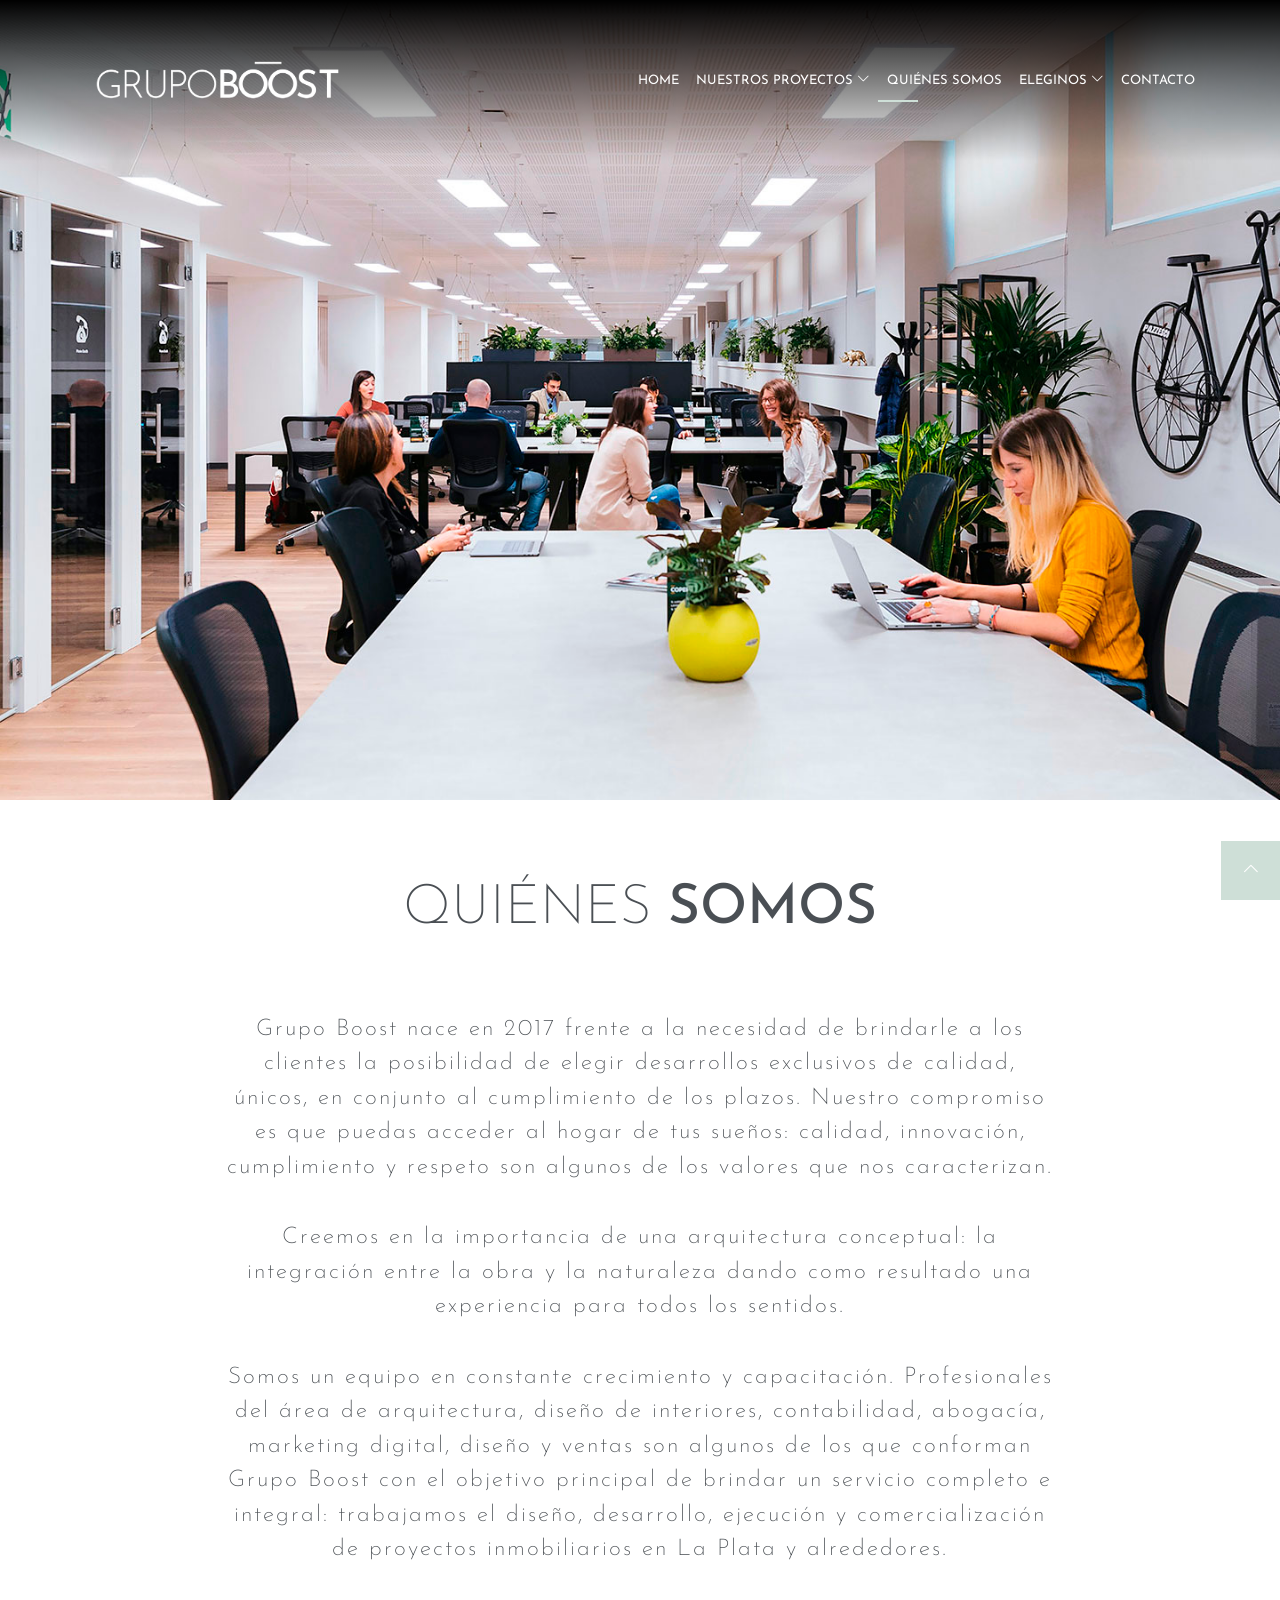
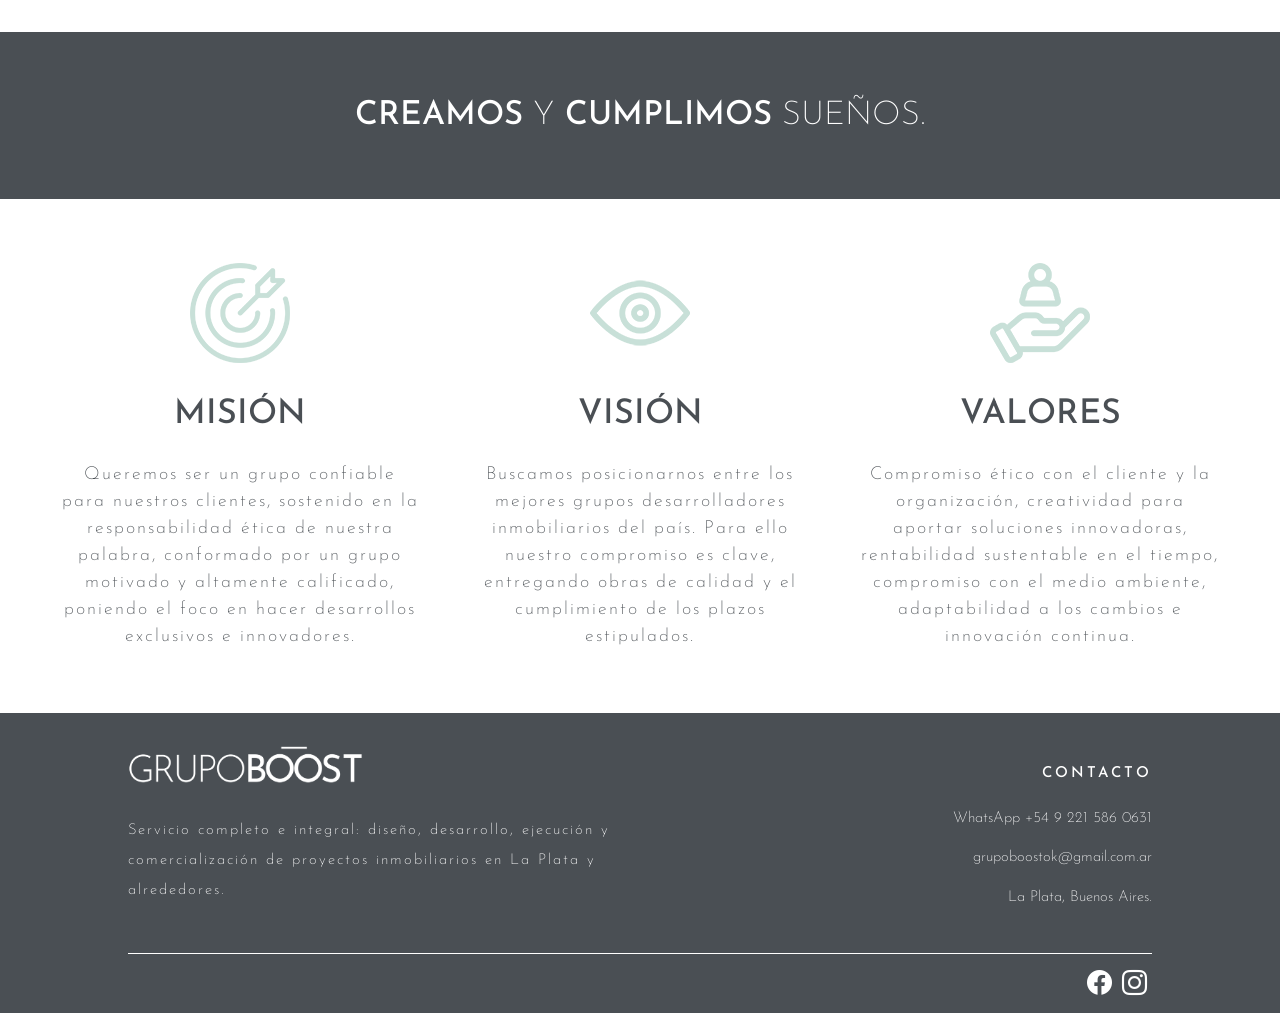
<file: html/quienessomos.html>
<!DOCTYPE html>
<html lang="en">
<head>
    <meta charset="UTF-8">
    <meta http-equiv="X-UA-Compatible" content="IE=edge">
    <meta name="viewport" content="width=device-width, initial-scale=1.0">
    <meta name="description" content="Grupo Boost nace en 2017 para brindarle a los clientes la posibilidad de elegir desarrollos exclusivos de calidad, únicos, en conjunto al cumplimiento de los plazos en La Plata y alrededores. Proyectos en pozo y llave en mano.">
    <meta name="keywords" content="Desarrollos inmobiliarios en La Plata y alrededores, llave en mano La Plata City Bell, Proyectos en pozo en La Plata y alrededores, Diseño y construcción en La Plata y City Bell">
    <link rel="preconnect" href="https://fonts.googleapis.com"> <!-- FONT --> 
    <link rel="preconnect" href="https://fonts.gstatic.com" crossorigin> <!-- FONT --> 
    <link href="https://fonts.googleapis.com/css2?family=Josefin+Sans:wght@100;200;300;400;500;600;700&display=swap" rel="stylesheet"> <!-- FONT --> 
    <link rel="shortcut icon" href="../images/favicon.png"> <!-- FAVICON -->
    <link rel="stylesheet" href="https://cdn.jsdelivr.net/npm/bootstrap-icons@1.8.1/font/bootstrap-icons.css">
    <link href="https://cdn.jsdelivr.net/npm/bootstrap@5.1.3/dist/css/bootstrap.min.css" rel="stylesheet" integrity="sha384-1BmE4kWBq78iYhFldvKuhfTAU6auU8tT94WrHftjDbrCEXSU1oBoqyl2QvZ6jIW3" crossorigin="anonymous"> <!-- BOOTSTRAP --> 
    <link rel="stylesheet" type="text/css" href="../css/style.css"> <!-- CSS --> 
    <title>Grupo Boost, tu desarrolladora inmobiliaria de confianza - Quiénes Somos</title>
</head>
<body>
    <header>
        <!--MENÚ-->
            <nav class="navbar navbar-expand-lg navbar-dark">
                <div class="container-fluid">
                    <a href="../index.html"><img src="../images/logo-boost.png" alt="Logo Grupo Boost" ></a>
                    <button class="navbar-toggler" type="button" data-bs-toggle="collapse" data-bs-target="#navbarNavDropdown" aria-controls="navbarNavDropdown" aria-expanded="false" aria-label="Toggle navigation">
                        <span class="navbar-toggler-icon"></span>
                    </button>
                    <div class="collapse navbar-collapse" id="navbarNavDropdown">
                        <ul class="navbar-nav">
                            <li class="nav-item">
                                <a class="nav-link" aria-current="page" href="../index.html">HOME</a>
                            </li>
                            <li class="nav-item dropdown">
                                <a class="nav-link dropdown-toggle" href="#" id="navbarDropdownMenuLink" role="button" data-bs-toggle="dropdown" aria-expanded="false">
                                NUESTROS PROYECTOS <i class="bi bi-chevron-down"></i>
                                </a>
                                <ul class="dropdown-menu" aria-labelledby="navbarDropdownMenuLink">
                                    <li><a class="dropdown-item" href="proyectos.html">VER TODOS</a></li>
                                    <li><a class="dropdown-item" href="garden.html">GARDEN 941</a></li>
                                    <li><a class="dropdown-item" href="gorina.html">CASA GORINA</a></li>
                                    <li><a class="dropdown-item" href="gardel.html">CASA GARDEL</a></li>
                                </ul>
                            </li>
                            <li class="nav-item">
                                <a class="nav-link active" aria-current="page" href="quienessomos.html">QUIÉNES SOMOS</a>
                            </li>
                            <li class="nav-item dropdown">
                                <a class="nav-link dropdown-toggle" href="#" id="navbarDropdownMenuLink" role="button" data-bs-toggle="dropdown" aria-expanded="false">
                                ELEGINOS <i class="bi bi-chevron-down"></i>
                                </a>
                                <ul class="dropdown-menu" aria-labelledby="navbarDropdownMenuLink">
                                    <li><a class="dropdown-item" href="pozo.html">PROYECTOS EN POZO</a></li>
                                    <li><a class="dropdown-item" href="llavemano.html">LLAVE EN MANO</a></li>
                                </ul>
                            </li>
                            <li class="nav-item">
                                <a class="nav-link" href="contacto.html">CONTACTO</a>
                            </li>
                        </ul>
                    </div>
                </div>
            </nav>    
    </header>
    <main>
<!--IMAGEN-->
    <section class="imagenprincipal">
        <img src="../images/quienes-somos.png" alt="Grupo Boost - Quiénes somos">
    </section>
<!--TÍTULO-->
    <section class="titulo"> 
        <h1> QUIÉNES <span class="negrita">SOMOS</span> </h1>
    </section>
<!--PÁRRAFO-->
    <section class="quienessomos__parrafo">
        <p>Grupo Boost nace en 2017 frente a la necesidad de brindarle a los clientes la posibilidad de elegir desarrollos exclusivos de calidad, únicos, en conjunto al cumplimiento de los plazos. Nuestro compromiso es que puedas acceder al hogar de tus sueños: calidad, innovación, cumplimiento y respeto son algunos de los valores que nos caracterizan.</p>
        <p>Creemos en la importancia de una arquitectura conceptual: la integración entre la obra y la naturaleza dando como resultado una experiencia para todos los sentidos.</p>
        <p>Somos un equipo en constante crecimiento y capacitación.
        Profesionales del área de arquitectura, diseño de interiores, contabilidad, abogacía, marketing digital, diseño y ventas son algunos de los que conforman Grupo Boost con el objetivo principal de brindar un servicio completo e integral: trabajamos el diseño, desarrollo, ejecución y comercialización de proyectos inmobiliarios en La Plata y alrededores.</p>
    </section>
    </main>
<!--FRASE-->         
        <section class="parrafo">
            <h2><span class="negrita">CREAMOS</span> Y <span class="negrita">CUMPLIMOS</span> SUEÑOS.</h2>
        </section>
<!--MISIÓN, VISIÓN, VALORES--> 
    <section class="articulos">
        <article class="quienessomos__iconos">
            <img src="../images/mision.png" alt="Grupo Boost - Misión"></a>  
                <h2>MISIÓN</h2>
                <p>Queremos ser un grupo confiable para nuestros clientes, sostenido en la responsabilidad ética de nuestra palabra, conformado por un grupo motivado y altamente calificado, poniendo el foco en hacer desarrollos exclusivos e innovadores.</p>
        </article>
        <article class="quienessomos__iconos">
            <img src="../images/vision.png" alt="Grupo Boost - Visión"></a> 
                <h2>VISIÓN</h2>
                <p>Buscamos posicionarnos entre los mejores grupos desarrolladores inmobiliarios del país. Para ello nuestro compromiso es clave, entregando obras de calidad y el cumplimiento de los plazos estipulados.</p>    
        </article>
        <article class="quienessomos__iconos">
            <img src="../images/valores.png" alt="Grupo Boost - Valores"></a>
                <h2>VALORES</h2>
                <p>Compromiso ético con el cliente y la organización, creatividad para aportar soluciones innovadoras, rentabilidad sustentable en el tiempo, compromiso con el medio ambiente, adaptabilidad a los cambios e innovación continua.</p>   
        </article>
    </section>
<!--FOOTER--> 
    <footer>
        <div class="footer__contenedor">
            <div class="logo">
                <a href="../index.html"><img src="../images/logo-boost.png" alt="Logo Grupo Boost" ></a>
                <p class="logoTexto">Servicio completo e integral: diseño, desarrollo, ejecución y comercialización de proyectos inmobiliarios en La Plata y alrededores.</p>
            </div>
            <div class="contacto">
                    <h5>CONTACTO</h5>   
                    <p>WhatsApp +54 9 221 586 0631</p>
                    <p>grupoboostok@gmail.com.ar</p>
                    <p>La Plata, Buenos Aires.</p>
            </div>
        </div>    
        <div class="redes">
            <a href="https://www.facebook.com/grupoboostok" target="blank_"><i class="icono bi bi-facebook"></i></a> 
            <a href="https://www.instagram.com/grupoboost/" target="blank_"><i class="icono bi bi-instagram"></i></a> 
        </div>
        <div id="arriba">
            <a href="#top" title="Ir arriba"><i class="bi bi-chevron-up"></i></a>
        </div>
    </footer>
<script src="https://cdn.jsdelivr.net/npm/bootstrap@5.1.3/dist/js/bootstrap.bundle.min.js" integrity="sha384-ka7Sk0Gln4gmtz2MlQnikT1wXgYsOg+OMhuP+IlRH9sENBO0LRn5q+8nbTov4+1p" crossorigin="anonymous"></script> <!-- BOOTSTRAP -->     
</body>
</html>
</file>
<file: css/style.css>
@charset "UTF-8";
/* GENERALES */
* {
  margin: 0;
  padding: 0; }

html {
  height: 100%; }

body {
  min-height: 100%; }

html, body {
  font-size: 17px;
  font-family: "Josefin Sans", sans-serif;
  color: #4a4f54; }

/* IR ARRIBA */
#arriba {
  position: fixed;
  bottom: 0;
  right: 0;
  z-index: 600; }
  #arriba a {
    text-decoration: none;
    border: 0 none;
    display: block;
    height: 3.5rem;
    width: 3.5rem;
    line-height: 3.5rem;
    text-align: center;
    background: #cedfd7;
    color: #ffffff;
    transition: all 0.3s; }
  #arriba a i {
    font-size: 1rem;
    line-height: inherit; }
  #arriba a:hover {
    background: #cedfd7; }

/* HTML - IMAGEN PRINCIPAL */
.imagenprincipal {
  width: 100%;
  margin-bottom: 2%; }
  .imagenprincipal img {
    width: 100%; }

/* HEADER */
header {
  width: 100%;
  background: linear-gradient(to bottom, black, transparent);
  padding: 3% 0;
  position: absolute; }
  header img {
    width: 20em; }

/* MENÚ BOOTSTRAP */
.navbar > .container, .navbar > .container-fluid, .navbar > .container-lg, .navbar > .container-md, .navbar > .container-sm, .navbar > .container-xl, .navbar > .container-xxl {
  display: flex;
  flex-direction: row;
  flex-wrap: inherit;
  align-items: center;
  width: 90%;
  justify-content: space-between; }

.navbar-expand-lg .navbar-collapse {
  justify-content: flex-end; }

#navbarNavDropdown ul a {
  background-color: transparent;
  color: #ffffff; }

/* HAMBURGUESA BOOTSTRAP */
.navbar-toggler-icon {
  width: 1em;
  height: 1em; }

.navbar-dark .navbar-toggler {
  border-color: rgba(255, 255, 255, 0); }

.navbar-toggler:focus, button:focus {
  outline: none;
  box-shadow: none; }

button:focus {
  border-color: none; }

/* ENLACES MENÚ */
.navbar a {
  display: block;
  color: #ffffff;
  text-decoration: none;
  font-size: 13px;
  padding: 10px; }

#navbarDropdownMenuLink {
  outline: none;
  border: none; }

/* MENÚ ACTIVO  */
.navbar ul li a {
  position: relative; }

.navbar ul li a::after {
  content: "";
  background-color: #cedfd7;
  position: absolute;
  left: 0;
  top: 100%;
  width: 30%;
  height: 2px;
  opacity: 0;
  transition: width 1s; }

.dropdown-toggle::after {
  border: none; }

.navbar ul li a.active::after {
  opacity: 1; }

.navbar ul li a:hover::after {
  opacity: 1;
  width: 100%; }

/* MENÚ FOCUS  */
.nav-link:focus, .nav-link:hover {
  color: #cedfd7 !important; }

.dropdown-menu {
  background-color: transparent;
  border: none; }

/* VIDEO */
video {
  position: relative;
  width: 100%;
  z-index: -1; }

.titulo h1 {
  font-size: 55px;
  font-weight: 200;
  padding-top: 4%;
  text-align: center; }

.titulo h2 {
  font-size: 23px;
  font-weight: 200;
  padding-bottom: 4%;
  text-align: center;
  letter-spacing: 2px; }

/* TIPOGRAFÍA */
.negrita {
  font-weight: 500; }

.parrafo {
  background-color: #4a4f54; }
  .parrafo p {
    font-size: 23px;
    font-weight: 200;
    padding-top: 4%;
    padding-bottom: 4%;
    text-align: center;
    letter-spacing: 2px;
    color: #ffffff;
    max-width: 900px;
    margin: 0 auto;
    position: relative;
    animation-name: aparecer;
    animation-duration: 5s; }

@keyframes aparecer {
  0% {
    opacity: 0; }
  25% {
    opacity: 0.3; }
  50% {
    opacity: 0.5; }
  100% {
    opacity: 1; } }

/* PROYECTOS */
.proyectos__home {
  max-width: 900px;
  height: 1000px;
  margin: 0 auto;
  text-align: center; }
  .proyectos__home h2 {
    font-size: 33px;
    font-weight: 200;
    margin-top: 8%;
    margin-bottom: 8%; }

.proyectoshome__contenedor {
  display: grid;
  grid-template-columns: 400px 450px;
  grid-template-rows: 350px 350px;
  justify-content: center;
  align-content: center;
  grid-gap: 30px;
  overflow: hidden;
  margin-bottom: 11%; }

.proyectoshome__imagen {
  width: 100%;
  height: auto;
  display: flex;
  flex-direction: column;
  justify-content: center;
  align-items: center; }
  .proyectoshome__imagen img {
    width: 100%;
    height: 100%;
    object-fit: cover; }
  .proyectoshome__imagen:hover img {
    opacity: 0.07;
    -webkit-transition: opacity 500ms;
    -moz-transition: opacity 500ms;
    -o-transition: opacity 500ms;
    -ms-transition: opacity 500ms;
    transition: opacity 500ms; }

.Garden {
  grid-row: 1/3;
  grid-column: 1/2; }

.Gorina {
  grid-row: 1/2;
  grid-column: 2/3; }

.Gardel {
  grid-row: 2/3;
  grid-column: 2/3; }

.proyectoshome__info {
  position: absolute;
  opacity: 0;
  text-align: center; }

.proyectoshome__imagen:hover .proyectoshome__info {
  opacity: 1;
  z-index: 10; }

div.proyectoshome__imagen > div > p {
  margin-bottom: 9%; }

.proyectoshome__enlace {
  text-decoration: none;
  color: #4a4f54;
  font-weight: 700; }
  .proyectoshome__enlace:hover {
    text-decoration: none;
    color: #cedfd7; }

.garden__mobile img {
  display: none; }

.boton, .boton__form {
  text-decoration: none;
  color: #ffffff;
  font-size: 18px;
  font-weight: 400;
  padding: 2% 5%;
  background-color: #4a4f54;
  border-radius: 5px;
  transition: all 1s; }
  .boton:hover, .boton__form:hover {
    background-color: #cedfd7;
    color: #ffffff; }

.boton__Info {
  text-decoration: none;
  color: #ffffff;
  font-size: 18px;
  font-weight: 400;
  padding: 2% 5%;
  background-color: #a4acb6;
  border-radius: 5px;
  transition: all 1s; }
  .boton__Info:hover {
    background-color: #cedfd7;
    color: #ffffff; }

.boton__Proyectos {
  text-decoration: none;
  color: #ffffff;
  font-size: 18px;
  font-weight: 400;
  padding: 2% 5%;
  background-color: #6f7477;
  border-radius: 5px;
  transition: all 1s; }
  .boton__Proyectos:hover {
    background-color: #cedfd7;
    color: #ffffff; }

.parrafo h2 {
  font-size: 33px;
  font-weight: 200;
  margin-top: 5%;
  margin-bottom: 5%;
  padding-top: 5%;
  padding-bottom: 5%;
  text-align: center;
  color: #ffffff; }

/* SERVICIOS */
.servicios {
  position: relative;
  max-width: 1300px;
  height: 800px;
  margin: 0 auto; }
  .servicios h2 {
    font-size: 33px;
    font-weight: 400;
    margin-top: 8%;
    margin-bottom: 8%;
    text-align: center; }
  .servicios p {
    margin-bottom: 7%; }

.servicios__contenedor {
  display: flex;
  flex-direction: row;
  justify-content: space-evenly;
  align-items: center; }

.servicios__imagen {
  position: relative;
  display: flex;
  flex-direction: row;
  justify-content: center;
  align-items: center; }
  .servicios__imagen:hover img {
    opacity: 0.07;
    -webkit-transition: opacity 500ms;
    -moz-transition: opacity 500ms;
    -o-transition: opacity 500ms;
    -ms-transition: opacity 500ms;
    transition: opacity 500ms; }

.servicios__info {
  position: absolute;
  opacity: 0;
  text-align: center; }

.servicios__imagen:hover .servicios__info {
  opacity: 1;
  z-index: 10; }

.servicios__enlace {
  text-decoration: none;
  color: #4a4f54;
  font-weight: 700; }
  .servicios__enlace:hover {
    text-decoration: none;
    color: #cedfd7; }

/* formulario */
.formulario h2 {
  font-size: 33px;
  font-weight: 400;
  text-align: center; }

.formulario h3 {
  font-size: 23px;
  font-weight: 300;
  padding-bottom: 2%;
  text-align: center;
  letter-spacing: 2px;
  color: #cedfd7; }

::placeholder {
  font-family: "Josefin Sans", sans-serif;
  font-size: 13px;
  font-weight: 200;
  color: #4a4f54;
  padding-left: 2%; }

form {
  margin: 0 auto;
  width: 600px;
  padding: 2px;
  margin-bottom: 10%; }
  form label {
    display: block;
    padding: 11px 0px; }

input, textarea {
  width: 100%;
  padding: 8px 0px;
  border: 1px solid #e8e8e8;
  margin-bottom: 2%; }
  input:focus, textarea:focus {
    background-color: #cedfd7;
    transition: all 1s;
    outline: none; }

select {
  -webkit-appearance: none;
  width: 100%;
  border: 1px solid #e8e8e8;
  padding: 8px;
  margin-bottom: 2%;
  font-family: "Josefin Sans", sans-serif;
  font-size: 13px;
  font-weight: 200;
  color: #4a4f54;
  outline: none; }

option i {
  position: relative; }

data {
  margin-left: 1% !important; }

/* FOOTER */
footer {
  background-color: #4a4f54;
  width: 100%;
  height: 300px;
  display: flex;
  flex-direction: column;
  justify-content: center;
  align-items: center; }

.footer__contenedor {
  width: 80%;
  border-bottom: 1px solid #ffffff;
  display: flex;
  flex-direction: row;
  justify-content: space-between;
  align-items: center; }

.logo {
  width: 400px;
  margin-bottom: 3%; }
  .logo img {
    width: 250px;
    margin-top: 5%;
    margin-left: -2%; }

.logoTexto {
  font-size: 15px;
  font-weight: 200;
  letter-spacing: 2px;
  color: #ffffff;
  width: 500px;
  line-height: 30px;
  margin-top: 7%; }
  .logoTexto p {
    padding: 2% 0; }

.contacto {
  width: 400px;
  font-size: 15px;
  font-weight: 200;
  color: #ffffff;
  text-align: right; }
  .contacto h5 {
    padding: 4% 0;
    letter-spacing: 3px;
    font-size: 15px; }
  .contacto a:link, .contacto a:visited, .contacto a:hover, .contacto a:active {
    color: #cedfd7;
    text-decoration: none;
    outline: none; }

.redes {
  width: 80%;
  text-align: right;
  margin-top: 1%; }

.icono {
  font-size: 25px;
  color: #ffffff;
  margin-top: 1%;
  margin-right: .5%; }
  .icono:hover {
    color: #cedfd7; }

/* HTML - PROYECTOS */
.proyectos {
  height: 1500px;
  display: flex;
  flex-direction: column;
  justify-content: space-evenly;
  align-items: center;
  margin: 2% 0; }
  .proyectos__article {
    width: 70%;
    display: flex;
    flex-direction: row;
    justify-content: space-around;
    align-items: center; }
  .proyectos__informacion {
    width: 300px;
    font-size: 15px;
    font-weight: 200;
    letter-spacing: 2px; }
    .proyectos__informacion h2 {
      margin-bottom: 4%; }
  .proyectos__boton {
    text-decoration: none;
    color: #ffffff;
    font-size: 11px;
    font-weight: 400;
    padding: 10px 10px;
    background-color: #4a4f54;
    border-radius: 5px;
    transition: all 1s; }
    .proyectos__boton:hover {
      background-color: #cedfd7;
      color: #ffffff; }

.espacio {
  margin-bottom: 8%; }

.disponibilidad, .disponibilidad__enventa, .disponibilidad__vendido {
  font-size: 13px;
  font-weight: 800;
  padding: 10px 0px; }

.disponibilidad__enventa {
  color: #cedfd7; }

.disponibilidad__vendido {
  color: red; }

/* HTML - GARDEN,GORINA.GARDEL */
.proyectos__contenedor {
  height: 1200px;
  display: flex;
  flex-direction: column;
  justify-content: space-evenly;
  align-items: center; }

.proyecto__contenido {
  width: 70%;
  display: flex;
  flex-direction: row;
  justify-content: space-around;
  align-items: center; }

.proyectosinside__informacion {
  max-width: 300px;
  font-size: 19px;
  font-weight: 200;
  letter-spacing: 2px; }
  .proyectosinside__informacion p {
    padding: 2% 0%; }

.venta {
  width: 80%;
  margin: 0 auto;
  text-align: center;
  margin-top: 9%;
  margin-bottom: 9%; }
  .venta h3 {
    padding: 0 0 4% 0;
    letter-spacing: 2px; }

/* HTML - QUIÉNES SOMOS */
.quienessomos__parrafo {
  font-size: 23px;
  font-weight: 200;
  padding-top: 2%;
  text-align: center;
  letter-spacing: 2px;
  max-width: 900px;
  margin: 0 auto; }
  .quienessomos__parrafo p {
    margin: 4%; }

.articulos {
  height: 450px;
  display: flex;
  justify-content: center; }
  .articulos p {
    font-size: 18px;
    font-weight: 200;
    text-align: center;
    letter-spacing: 2px;
    max-width: 400px;
    padding: 4% 5%; }

.quienessomos__iconos h2 {
  text-align: center;
  color: #4a4f54; }

.quienessomos__iconos img {
  display: block;
  margin: auto;
  padding-bottom: 8%; }

/* HTML - ELEGINOS */
.informacion__parrafo {
  font-size: 23px;
  font-weight: 200;
  padding-top: 4%;
  padding-bottom: 2%;
  text-align: center;
  letter-spacing: 3px;
  max-width: 900px;
  margin: 0 auto; }
  .informacion__parrafo p {
    margin: 4%; }

.eleginos__articulo {
  text-align: center;
  margin-top: 5%; }
  .eleginos__articulo img {
    padding-bottom: 8%;
    width: 100%; }

/* HTML - POZO */
.articulos__pozo {
  height: 600px;
  display: flex;
  justify-content: space-evenly; }
  .articulos__pozo p {
    font-size: 18px;
    font-weight: 200;
    text-align: center;
    letter-spacing: 2px;
    max-width: 400px;
    padding: 4% 5%; }

/******** TABLET ********/
@media only screen and (max-width: 768px) {
  /* HOME TABLET */
  /* MENÚ TABLET */
  #navbarNavDropdown ul a {
    padding: 1%; }
  /* PROYECTOS TABLET */
  .proyectos__home {
    height: 950px; }
  .proyectoshome__contenedor {
    margin: 0 3% 9% 3%;
    grid-gap: 15px; }
  /* SERVICIOS TABLET */
  .servicios {
    height: 580px; }
    .servicios img {
      width: 80%;
      object-fit: cover; }
    .servicios__imagen {
      width: 100%; }
  /* FOOTER TABLET */
  .logoTexto {
    width: 400px; }
  .contacto h5 {
    margin-bottom: 11%; }
  .contacto p {
    margin-bottom: 2%; }
  /* HTML PROYECTOS TABLET */
  .proyectos__article {
    height: auto; }
  .proyectos__informacion {
    width: 250px;
    margin-left: 2%; }
  .proyectos img {
    width: 500px; }
  /* HTML GARDEN, GORINA, GARDEL TABLET */
  .proyectos__contenedor {
    height: auto;
    margin-top: 3%; }
  .proyecto__contenido {
    width: 100%;
    flex-direction: column;
    justify-content: center; }
    .proyecto__contenido img {
      width: 100%; }
  article.proyectos__article.aos-init.aos-animate {
    width: 100%; }
  .proyectosinside__informacion {
    max-width: 600px;
    text-align: center;
    margin: 5% 0; }
    .proyectosinside__informacion h2 {
      font-size: 23px;
      margin-bottom: 7%; }
    .proyectosinside__informacion h3 {
      margin-bottom: 7%; }
    .proyectosinside__informacion p {
      padding: 4% 0%; }
  .venta {
    width: 100%;
    margin: 15% 0%; }
  body > main > section.venta > h3 {
    font-size: 18px;
    margin-bottom: 5%; }
  /* HTML QUIÉNES SOMOS TABLET */
  .articulos {
    height: 550px; }
    .articulos p {
      font-size: 17px;
      padding: 4% 4%; }
  body > section.articulos > article:nth-child(2) > p {
    padding: 4% 6%; }
  /* HTML POZO TABLET */
  .informacion__parrafo {
    font-size: 20px;
    padding-top: 0; }
  /* HTML LLAVE EN MANO TABLET */
  .titulo h1 {
    font-size: 48px; } }

/******** MOBILE ********/
@media only screen and (max-width: 600px) {
  /* HOME MOBILE */
  /* MENÚ MOBILE */
  header {
    background: #4a4f54;
    position: relative; }
    header img {
      width: 14em; }
  nav {
    margin-top: 2%; }
  #menu ul a {
    font-size: 10px;
    text-align: center;
    display: inline-block; }
  ul {
    display: inline-block; }
  #menu ul li {
    text-align: center; }
  #menu > ul > li:nth-child(2) > ul {
    display: none; }
  /* TÍTULO MOBILE */
  .titulo h1 {
    font-size: 33px;
    margin-bottom: 4%; }
  /* PÁRRAFO MOBILE */
  .parrafo p {
    font-size: 16px;
    padding: 5%; }
  /* PROYECTOS MOBILE */
  .proyectos__home {
    height: auto;
    text-align: center; }
    .proyectos__home h2 {
      font-size: 29px; }
  .proyectoshome__contenedor {
    height: 950px;
    grid-template-columns: 1fr;
    grid-template-rows: 300px 300px 300px;
    justify-content: space-around;
    margin-right: 5%;
    margin-left: 5%; }
  .Garden {
    grid-row: 1/2;
    grid-column: 1/1; }
  .Gorina {
    grid-row: 2/3;
    grid-column: 1/1; }
  .Gardel {
    grid-row: 3/4;
    grid-column: 1/1; }
  .boton {
    padding: 4% 5%;
    font-size: 14px; }
  .parrafo h2 {
    margin-top: 10%; }
  /* SERVICIOS MOBILE */
  .servicios {
    height: auto; }
    .servicios img {
      width: 80%;
      object-fit: cover; }
    .servicios__contenedor {
      flex-direction: column;
      grid-gap: 50px; }
    .servicios__imagen {
      width: 100%; }
  .parrafo h2 {
    padding: 9% 0%;
    font-size: 20px; }
  /* FORMULARIO MOBILE */
  .formulario h3 {
    font-size: 19px; }
  form {
    width: 90%;
    padding: 3%;
    margin-bottom: 5%; }
  /* FOOTER MOBILE */
  footer {
    height: 500px;
    justify-content: center;
    align-items: center; }
  .footer__contenedor {
    width: 100%;
    flex-direction: column;
    justify-content: center;
    align-items: center;
    border-bottom: 0px solid #ffffff; }
  .logo {
    width: 80%;
    display: flex;
    flex-direction: column;
    justify-content: center;
    align-items: center;
    border-bottom: 1px solid #ffffff; }
    .logo img {
      margin-left: 0; }
  .logoTexto {
    width: 95%;
    text-align: center;
    line-height: 17px;
    letter-spacing: 1px;
    color: #ffffff;
    margin-bottom: 7%; }
  .contacto {
    width: 100%;
    text-align: center; }
    .contacto h3 {
      letter-spacing: 4px; }
    .contacto h5 {
      margin-bottom: 0; }
  .redes {
    width: 100%;
    text-align: center;
    margin-right: 0; }
  .boton__form {
    font-size: 15px; }
  /* IR ARRIBA - MOBILE */
  #arriba a {
    height: 2.5rem;
    width: 2.5rem;
    line-height: 2.5rem; }
  /* HTML PROYECTOS MOBILE */
  .proyectos {
    height: auto; }
    .proyectos__article {
      width: 100%;
      flex-direction: column;
      justify-content: center;
      align-items: center; }
      .proyectos__article img {
        width: 100%; }
    .proyectos__informacion {
      text-align: center;
      margin: 7% 0;
      width: 100%; }
  /* HTML GARDEN, GORINA, GARDEL MOBILE */
  .proyectos__contenedor {
    height: auto;
    margin-top: 3%; }
  .proyecto__contenido {
    width: 100%;
    flex-direction: column;
    justify-content: center; }
    .proyecto__contenido img {
      width: 100%; }
  .proyectosinside__informacion {
    text-align: center;
    margin: 5% 0; }
    .proyectosinside__informacion h2 {
      font-size: 23px;
      margin-top: 3%; }
    .proyectosinside__informacion h3 {
      margin-bottom: 7%; }
    .proyectosinside__informacion p {
      padding: 4% 3%; }
  .venta {
    width: 100%;
    margin: 15% 0%; }
  body > main > section.venta > h3 {
    font-size: 18px;
    margin-bottom: 5%; }
  .boton__Info, .boton__Proyectos, .boton {
    font-size: 13px;
    padding: 3% 5%;
    display: block;
    margin: 2% 5%; }
  /* HTML QUIÉNES SOMOS MOBILE */
  .quienessomos__parrafo {
    font-size: 19px;
    width: 100%; }
  .articulos {
    height: auto;
    margin: 5% 0;
    flex-direction: column;
    justify-content: center;
    align-items: center; }
  section.articulos > article {
    margin-top: 7%; }
  /* HTML POZO MOBILE */
  .informacion__parrafo {
    font-size: 21px; }
  .articulos__pozo {
    height: 600px;
    flex-direction: column;
    justify-content: space-evenly; }
    .articulos__pozo p {
      margin: 0 auto; }
  /* HTML LLAVE EN MANO MOBILE */
  section.parrafo {
    margin-bottom: 10%; }
  #menu ul li a {
    font-size: 15px; } }
</file>
